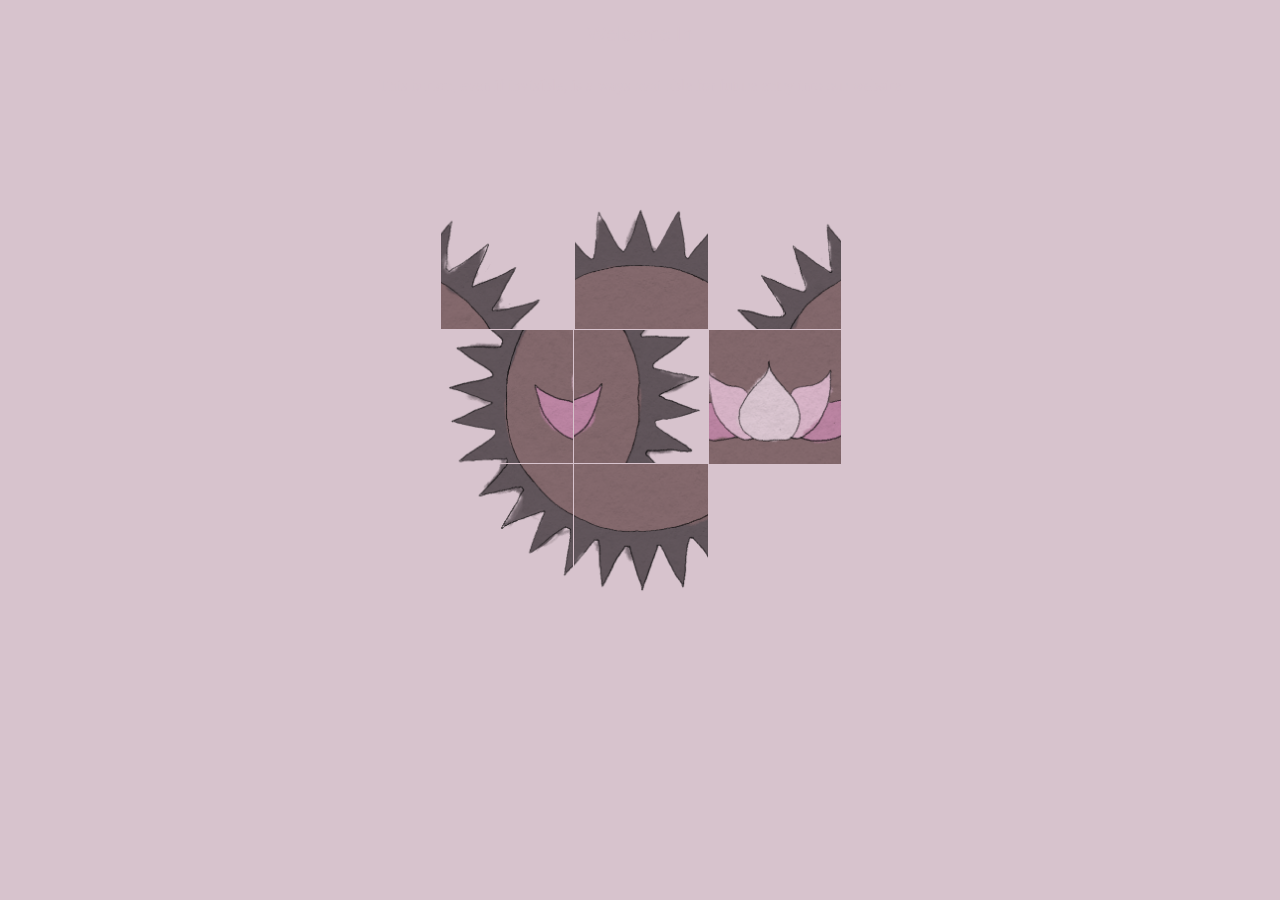
<file: index.html>
<!DOCTYPE html>
<html lang="en">
    <head>
        <meta charset="UTF-8">
        <title>Pass our test boy</title>
        <script src="Slider/app.js" type="module"></script>
        <link rel="stylesheet" href="Slider/slider.css">
        <link rel="icon" href="Slider/non_corporate_logo.png">
    </head>
    <script data-goatcounter="https://re-energex.goatcounter.com/count"
        async src="//gc.zgo.at/count.js"></script>
    <body class="body">
        <div class="secret">
            <a href="home.html">
                <button class="secret-button" id="secret">Welcome In</button>
            </a>
            <p>This button, even if invisible, is always available for future entry into our website</p>            
        </div>

        <div id="puzzle-wrapper">
            <div>
                <!-- <h1>3x3</h1> -->
            </div>
        </div>

    </body>
</html>
</file>
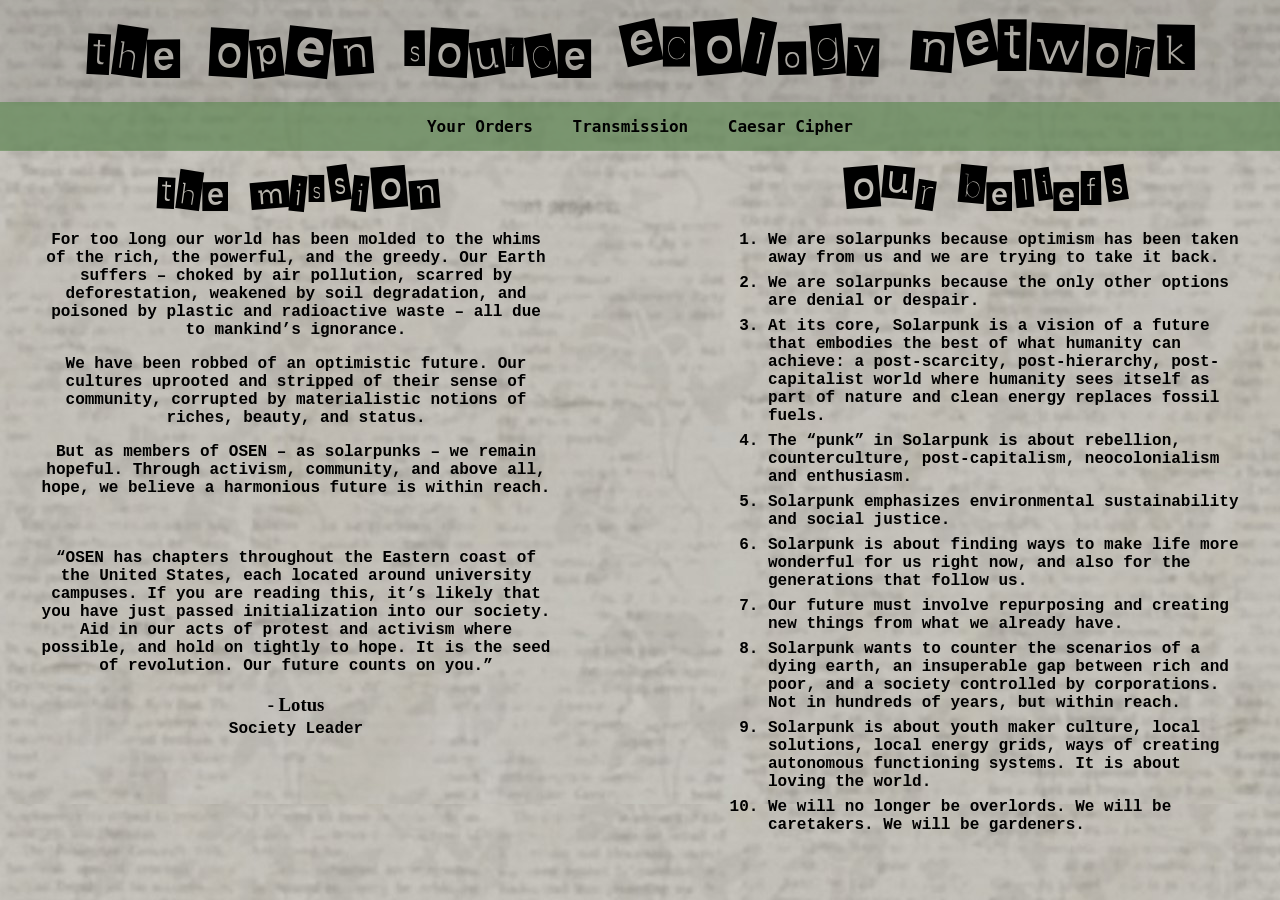
<file: home.html>
<!DOCTYPE html>
<html lang="en">
    <head>
        <meta charset="UTF-8">
        <meta name="viewport" content="width=device-width, initial-scale=1.0">
        <title>Welcome</title>
        <link rel="stylesheet" href="styles.css">
        <link rel="icon" href="Slider/non_corporate_logo.png">
    </head>
    <script data-goatcounter="https://re-energex.goatcounter.com/count"
        async src="//gc.zgo.at/count.js"></script>
    <body>
        <div id="header">
            <h1 class="title">the open source ecology network</h1>
            <div id="navbar">
                <a href="Orders/orders.html">
                    <button class="navbutton">Your Orders</button>
                </a>
                <a href="Transmission/transmission.html">
                    <button class="navbutton">Transmission</button>
                </a>
                <a href="Caesar/caesar.html" class="end">
                    <button class="navbutton">Caesar Cipher</button>
                </a>
            </div>
        </div>
        <div id="spacer"></div>
        <div class="info">
            <div id="mission">
                <h2>the mission</h2>
                <div>
                    <p class="inner-text">
                        For too long our world has been molded to the whims of the rich, the powerful, and the greedy. Our Earth suffers – choked by air pollution, scarred by deforestation, weakened by soil degradation, and poisoned by plastic and radioactive waste – all due to mankind’s ignorance.
                    </p>
                    <p class="inner-text">
                        We have been robbed of an optimistic future. Our cultures uprooted and stripped of their sense of community, corrupted by materialistic notions of riches, beauty, and status.
                    </p>
                    <p class="inner-text">
                        But as members of OSEN – as solarpunks – we remain hopeful. Through activism, community, and above all, hope, we believe a harmonious future is within reach.
                    </p>
                </div>
            </div>
            <div id="beliefs">
                <h2>our beliefs</h2>
                <ol class="inner-text">
                    <li>We are solarpunks because optimism has been taken away from us and we are trying to take it back.</li>
                    <li>We are solarpunks because the only other options are denial or despair.</li>
                    <li>At its core, Solarpunk is a vision of a future that embodies the best of what humanity can achieve: a post-scarcity, post-hierarchy, post-capitalist world where humanity sees itself as part of nature and clean energy replaces fossil fuels.</li>
                    <li>The “punk” in Solarpunk is about rebellion, counterculture, post-capitalism, neocolonialism and enthusiasm.</li>
                    <li>Solarpunk emphasizes environmental sustainability and social justice.</li>
                    <li>Solarpunk is about finding ways to make life more wonderful for us right now, and also for the generations that follow us.</li>
                    <li>Our future must involve repurposing and creating new things from what we already have.</li>
                    <li>Solarpunk wants to counter the scenarios of a dying earth, an insuperable gap between rich and poor, and a society controlled by corporations. Not in hundreds of years, but within reach.</li>
                    <li>Solarpunk is about youth maker culture, local solutions, local energy grids, ways of creating autonomous functioning systems. It is about loving the world.</li>
                    <li>We will no longer be overlords. We will be caretakers. We will be gardeners.</li>
                </ol>
            </div>
            <div id="lotus-thoughts">
                <p class="inner-text">
                    “OSEN has chapters throughout the Eastern coast of the United States, each located around university campuses. If you are reading this, it’s likely that you have just passed initialization into our society. Aid in our acts of protest and activism where possible, and hold on tightly to hope. It is the seed of revolution.
Our future counts on you.”
                </p>
                <h3 class="signature">- Lotus</h3>
                <p class="inner-text" id="sig-under">Society Leader</p>
            </div>
        </div>

    </body>
</html>
</file>
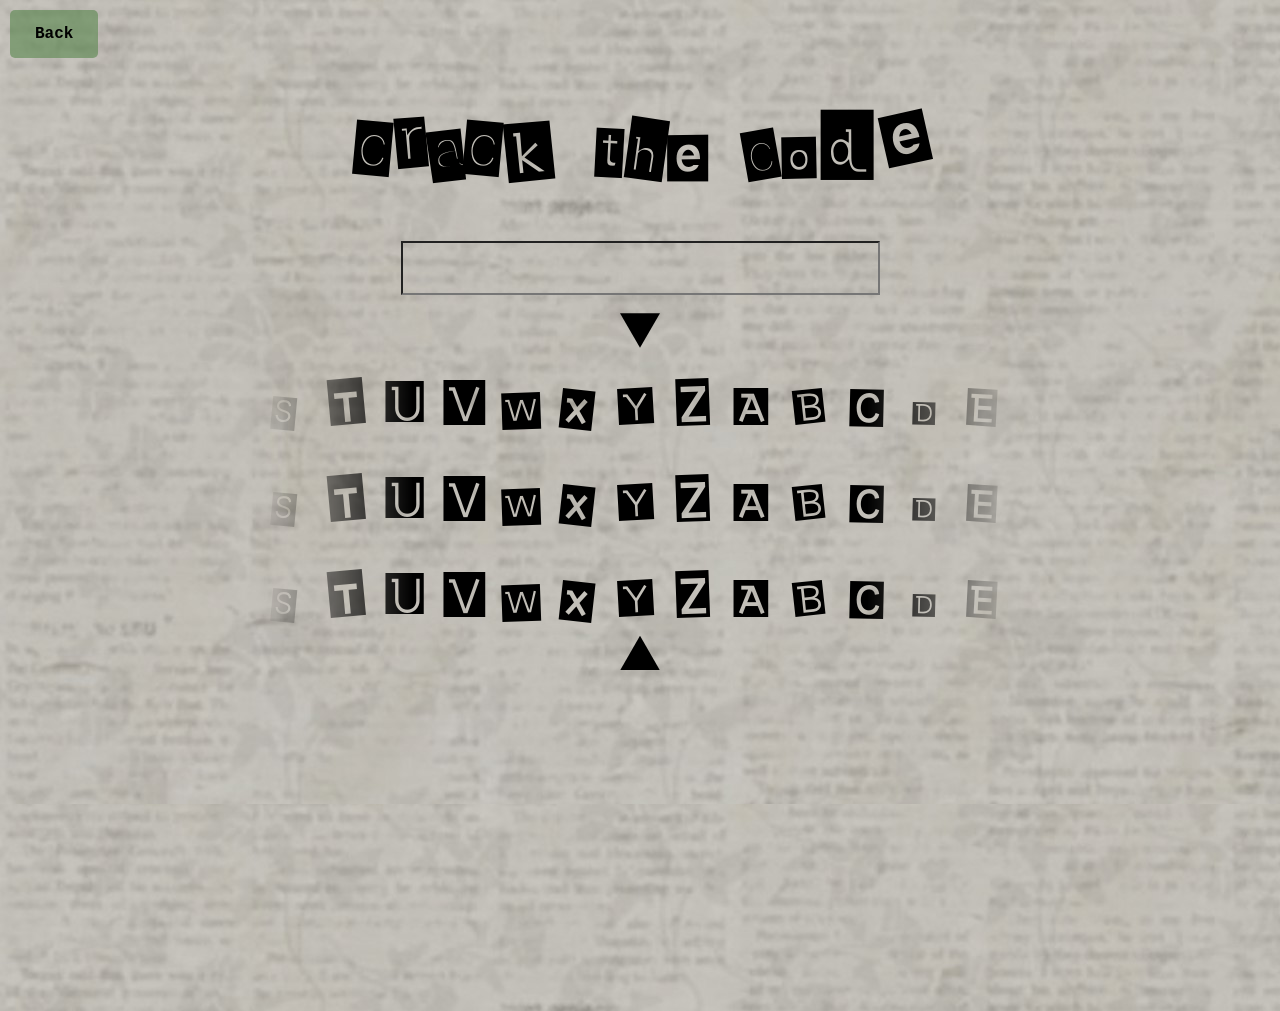
<file: Caesar/caesar.html>
<!DOCTYPE html>
<html lang="en">
    <head>
        <meta charset="UTF-8">
        <title>Caesar Cipher</title>
        <script src="Caesar.js"></script>
        <link rel="stylesheet" href="caesar.css">
        <link rel="icon" href="../Slider/non_corporate_logo.png">
    </head>
    <script data-goatcounter="https://re-energex.goatcounter.com/count"
    async src="//gc.zgo.at/count.js"></script>
    <body>

        <a href="../home.html">
            <button class="back-button">Back</button>
        </a>
        <div class="spacer"></div>

        <div class="title" id="header">
            <h1>crack the code</h1>
        </div>

        <div id="puzzle-wrapper">
            <input class="input" type="text" id="encoded" name="encoded"><br><br>
            <div class="triangle-down"></div>
            <div class="scroller">
                <ul class="tag-list scroller-inner">
                    <!-- (Temporary?) spacer -->
                    <li class="letter">S</li><li class="letter">T</li><li class="letter">U</li><li class="letter">V</li>
                    <li class="letter">W</li><li class="letter">X</li><li class="letter">Y</li><li class="letter">Z</li>

                    <!-- Selector -->
                    <li class="letter">A</li>
                    <li class="letter">B</li><li class="letter">C</li><li class="letter">D</li><li class="letter">E</li>
                    <li class="letter">F</li><li class="letter">G</li><li class="letter">H</li><li class="letter">I</li>
                    <li class="letter">J</li><li class="letter">K</li><li class="letter">L</li><li class="letter">M</li>
                    <li class="letter">N</li><li class="letter">O</li><li class="letter">P</li><li class="letter">Q</li>
                    <li class="letter">R</li><li class="letter">S</li><li class="letter">T</li><li class="letter">U</li>
                    <li class="letter">V</li><li class="letter">W</li><li class="letter">X</li><li class="letter">Y</li>
                    <li class="letter">Z</li>

                    <!-- (Temporary?) spacer -->
                    <li class="letter">A</li><li class="letter">B</li><li class="letter">C</li><li class="letter">D</li>
                    <li class="letter">E</li><li class="letter">F</li><li class="letter">G</li><li class="letter">H</li>
                    <li class="letter">I</li>
                </ul>
            </div>
            <div class="scroller">
                <ul class="tag-list scroller-inner">
                    <!-- (Temporary?) spacer -->
                    <li class="letter">S</li><li class="letter">T</li><li class="letter">U</li><li class="letter">V</li>
                    <li class="letter">W</li><li class="letter">X</li><li class="letter">Y</li><li class="letter">Z</li>

                    <!-- Selector -->
                    <li class="letter">A</li>
                    <li class="letter">B</li><li class="letter">C</li><li class="letter">D</li><li class="letter">E</li>
                    <li class="letter">F</li><li class="letter">G</li><li class="letter">H</li><li class="letter">I</li>
                    <li class="letter">J</li><li class="letter">K</li><li class="letter">L</li><li class="letter">M</li>
                    <li class="letter">N</li><li class="letter">O</li><li class="letter">P</li><li class="letter">Q</li>
                    <li class="letter">R</li><li class="letter">S</li><li class="letter">T</li><li class="letter">U</li>
                    <li class="letter">V</li><li class="letter">W</li><li class="letter">X</li><li class="letter">Y</li>
                    <li class="letter">Z</li>

                    <!-- (Temporary?) spacer -->
                    <li class="letter">A</li><li class="letter">B</li><li class="letter">C</li><li class="letter">D</li>
                    <li class="letter">E</li><li class="letter">F</li><li class="letter">G</li><li class="letter">H</li>
                    <li class="letter">I</li>
                </ul>
            </div>
            <div class="scroller">
                <ul class="tag-list scroller-inner">
                    <!-- (Temporary?) spacer -->
                    <li class="letter">S</li><li class="letter">T</li><li class="letter">U</li><li class="letter">V</li>
                    <li class="letter">W</li><li class="letter">X</li><li class="letter">Y</li><li class="letter">Z</li>

                    <!-- Selector -->
                    <li class="letter">A</li>
                    <li class="letter">B</li><li class="letter">C</li><li class="letter">D</li><li class="letter">E</li>
                    <li class="letter">F</li><li class="letter">G</li><li class="letter">H</li><li class="letter">I</li>
                    <li class="letter">J</li><li class="letter">K</li><li class="letter">L</li><li class="letter">M</li>
                    <li class="letter">N</li><li class="letter">O</li><li class="letter">P</li><li class="letter">Q</li>
                    <li class="letter">R</li><li class="letter">S</li><li class="letter">T</li><li class="letter">U</li>
                    <li class="letter">V</li><li class="letter">W</li><li class="letter">X</li><li class="letter">Y</li>
                    <li class="letter">Z</li>

                    <!-- (Temporary?) spacer -->
                    <li class="letter">A</li><li class="letter">B</li><li class="letter">C</li><li class="letter">D</li>
                    <li class="letter">E</li><li class="letter">F</li><li class="letter">G</li><li class="letter">H</li>
                    <li class="letter">I</li>
                </ul>
            </div>
            <div class="triangle-up"></div>
            <div class="popup">
                <div class="post popuptext" id="popup">
                    <div class="status">
                        <h2 class="left">4/30/2025</h2>
                        <h2 class="right">REPORT</h2>
                    </div>
                    <p class="inner-text">Wow, I didn't expect you to find it so fast! Once again do not go to the lab
                        right now, our experts will scope it out before you are given clearance to go into the lab. We
                        should have all the preliminary work done around 6:30 tomorrow, so by then you should be able to go
                        to the lab. Until then, await further notice. </p>
                </div>
            </div>


            <!--
            <div class="parent">
                <div class="child">
                    <b>Click, hold and move pointer</b>. Lorem Ipsum is simply dummy text of the printing and typesetting industry. Lorem Ipsum has been the industry's standard dummy text ever since the 1500s, when an unknown printer took a galley of type and scrambled it to make a type specimen book. It has
                    survived not only five centuries, but also the leap into electronic typesetting, remaining essentially unchanged. It was popularised in the 1960s with the release of Letraset sheets containing Lorem Ipsum passages, and more recently with desktop publishing
                    software like Aldus PageMaker including versions of Lorem Ipsum
                </div>
            </div>
            -->
        </div>

    </body>
    </html>
</file>
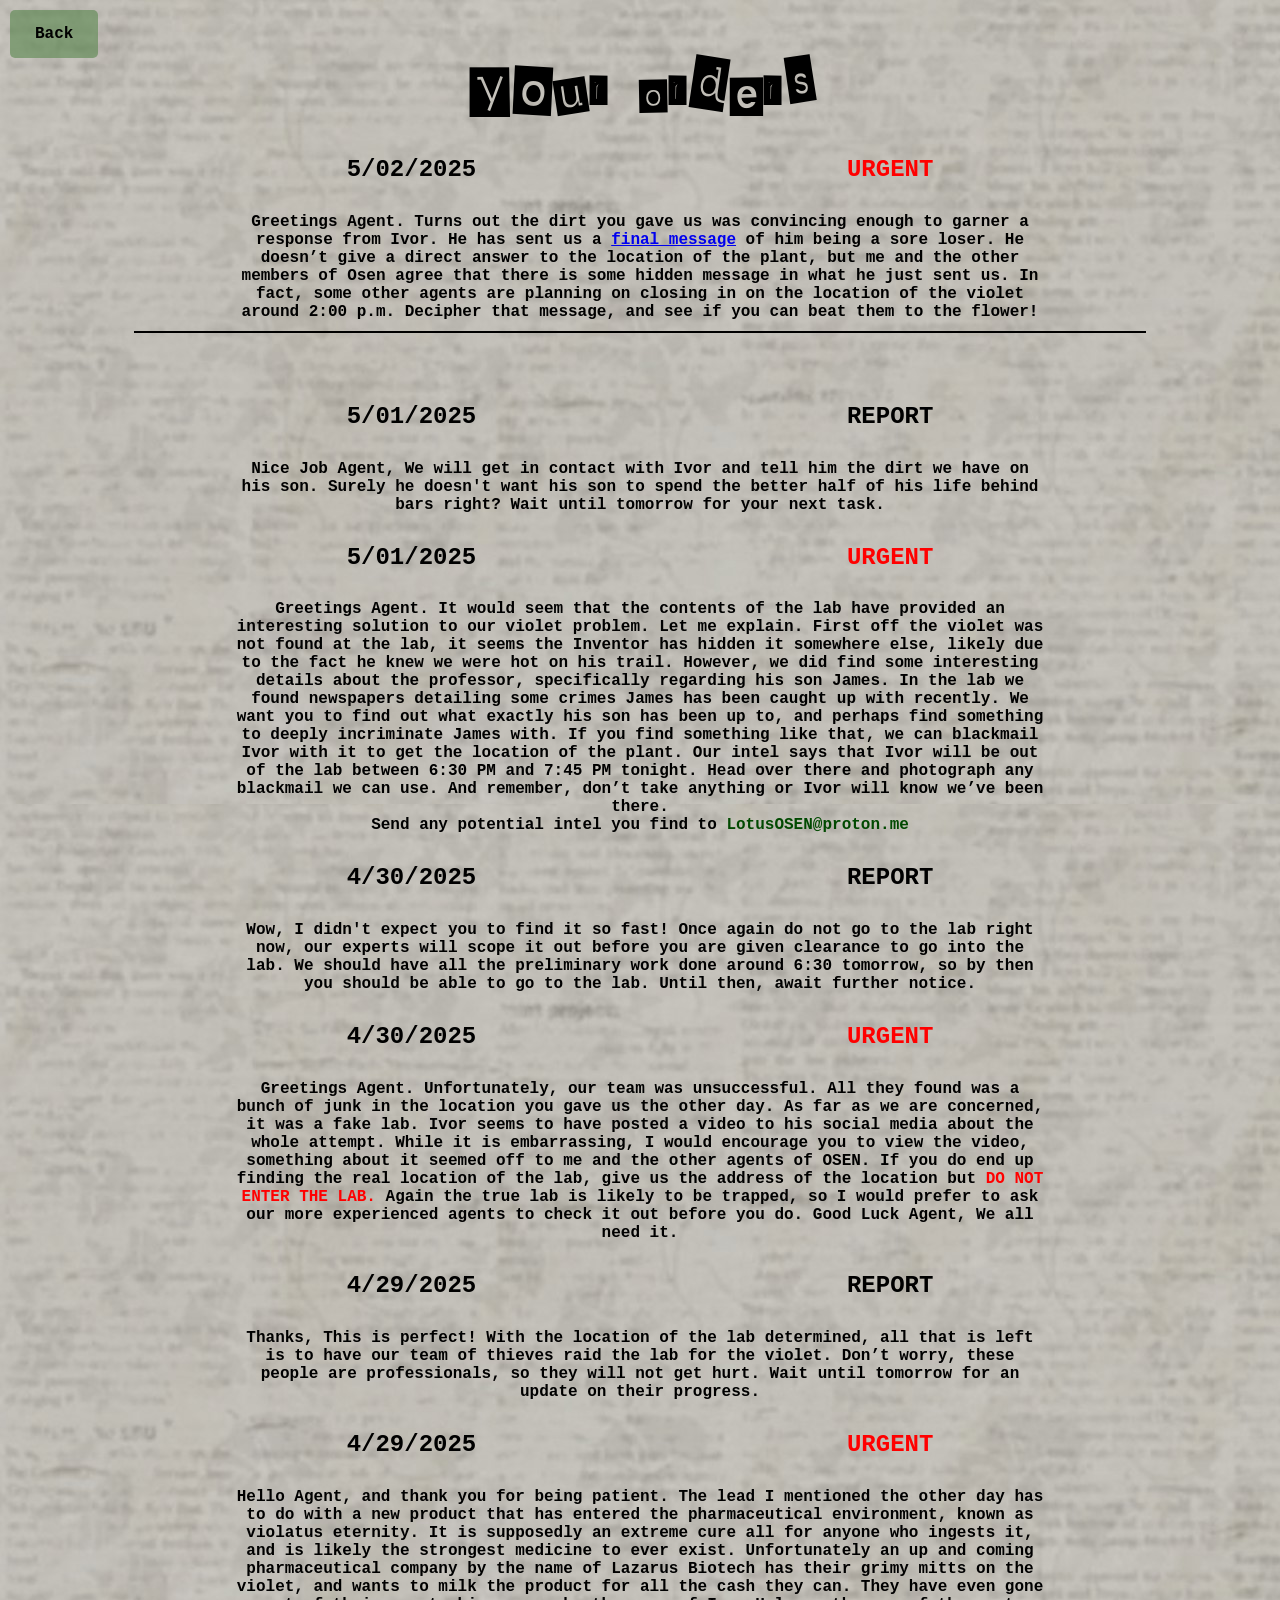
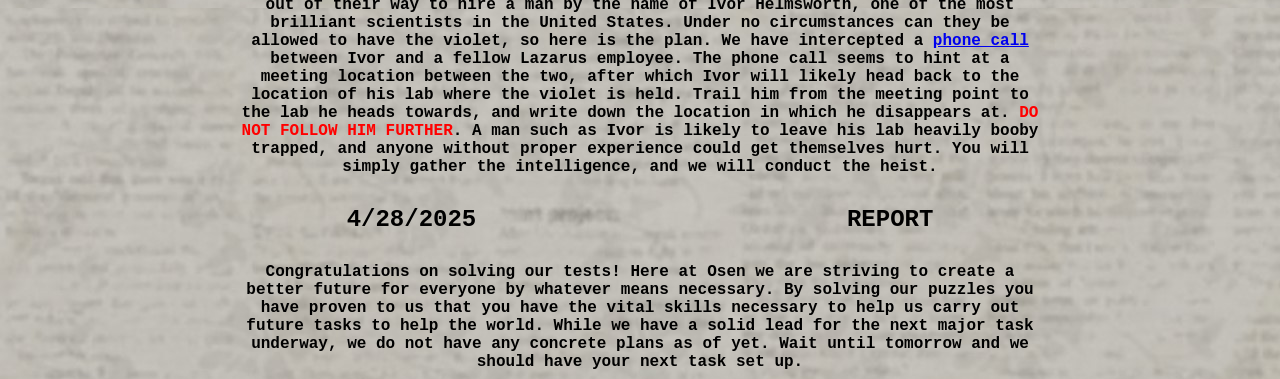
<file: Orders/orders.html>
<!DOCTYPE html>
<html lang="en">
    <head>
        <meta charset="UTF-8">
        <meta name="viewport" content="width=device-width, initial-scale=1.0">
        <title>Orders</title>
        <link rel="stylesheet" href="orders.css">
        <link rel="icon" href="../Slider/non_corporate_logo.png">
    </head>
    <script data-goatcounter="https://re-energex.goatcounter.com/count"
    async src="//gc.zgo.at/count.js"></script>
    <body>
        <a href="../home.html">
            <button class="back-button">Back</button>
        </a>
        <div class="spacer"></div>
        <h1 class="title">your orders</h1>
        <div class="container">            
            <div class="post current">
                <div class="status">
                    <h2 class="left">5/02/2025</h2>
                    <h2 class="right urgent">URGENT</h2>
                </div>
                <p class="inner-text">Greetings Agent. Turns out the dirt you gave us was convincing enough to garner
                    a response from Ivor. He has sent us a <a href="http://youtube.com/post/Ugkx2YC8PJMnLCUW-TlbtWtIbK9dfOPuWj6r?si=Z2dAHlIDITe_uOai" class="link">final message</a> of him being a sore loser. He doesn’t give a
                    direct answer to the location of the plant, but me and the other members of Osen agree that there
                    is some hidden message in what he just sent us. In fact, some other agents are planning on closing in
                    on the location of the violet around 2:00 p.m. Decipher that message, and see if you can beat them to the
                    flower!</p>
            </div>            
            
            <div class="post">
                <div class="status">
                    <h2 class="left">5/01/2025</h2>
                    <h2 class="right">REPORT</h2>
                </div>
                <p class="inner-text">Nice Job Agent, We will get in contact with Ivor and tell him the dirt we have on
                    his son. Surely he doesn't want his son to spend the better half of his life behind bars right?
                    Wait until tomorrow for your next task.</p>
            </div>

            <div class="post">
                <div class="status">
                    <h2 class="left">5/01/2025</h2>
                    <h2 class="right urgent">URGENT</h2>
                </div>
                <p class="inner-text">Greetings Agent. It would seem that the contents of the lab have provided an
                    interesting solution to our violet problem. Let me explain. First off the violet was not found at
                    the lab, it seems the Inventor has hidden it somewhere else, likely due to the fact he knew we were
                    hot on his trail. However, we did find some interesting details about the professor, specifically
                    regarding his son James. In the lab we found newspapers detailing some crimes James has been caught
                    up with recently. We want you to find out what exactly his son has been up to, and perhaps find
                    something to deeply incriminate James with. If you find something like that, we can blackmail Ivor
                    with it to get the location of the plant. Our intel says that Ivor will be out of the lab between
                    6:30 PM and 7:45 PM tonight. Head over there and photograph any blackmail we can use. And remember,
                    don’t take anything or Ivor will know we’ve been there.</p>
                <p class="inner-text">
                    Send any potential intel you find to <b style="color:rgb(1, 73, 1);">LotusOSEN@proton.me</b>
                </p>
            </div>

            <div class="post">
                <div class="status">
                    <h2 class="left">4/30/2025</h2>
                    <h2 class="right">REPORT</h2>
                </div>
                <p class="inner-text">Wow, I didn't expect you to find it so fast! Once again do not go to the lab
                    right now, our experts will scope it out before you are given clearance to go into the lab. We
                    should have all the preliminary work done around 6:30 tomorrow, so by then you should be able to go
                    to the lab. Until then, await further notice. </p>
            </div>

            <div class="post">
                <div class="status">
                    <h2 class="left">4/30/2025</h2>
                    <h2 class="right urgent">URGENT</h2>
                </div>
                <p class="inner-text">Greetings Agent. Unfortunately, our team was unsuccessful. All they found was a
                    bunch of junk in the location you gave us the other day. As far as we are concerned, it was a fake
                    lab. Ivor seems to have posted a video to his social media about the whole attempt. While it is
                    embarrassing, I would encourage you to view the video, something about it seemed off to me and the
                    other agents of OSEN. If you do end up finding the real location of the lab, give us the address of
                    the location but <b style="color:red;">DO NOT ENTER THE LAB.</b> Again the true lab is likely to be
                    trapped, so I would prefer to ask our more experienced agents to check it out before you do. Good
                    Luck Agent, We all need it.</p>
            </div>

            <div class="post">
                <div class="status">
                    <h2 class="left">4/29/2025</h2>
                    <h2 class="right">REPORT</h2>
                </div>
                <p class="inner-text">Thanks, This is perfect! With the location of the lab determined, all that is
                    left is to have our team of thieves raid the lab for the violet. Don’t worry, these people are
                    professionals, so they will not get hurt. Wait until tomorrow for an update on their progress.</p>
            </div>    

            <div class="post">
                <div class="status">
                    <h2 class="left">4/29/2025</h2>
                    <h2 class="right urgent">URGENT</h2>
                </div>
                <p class="inner-text">Hello Agent, and thank you for being patient. The lead I mentioned the other day
                    has to do with a new product that has entered the pharmaceutical environment, known as violatus
                    eternity. It is supposedly an extreme cure all for anyone who ingests it, and is likely the
                    strongest medicine to ever exist. Unfortunately an up and coming pharmaceutical company by the
                    name of Lazarus Biotech has their grimy mitts on the violet, and wants to milk the product for all
                    the cash they can. They have even gone out of their way to hire a man by the name of Ivor
                    Helmsworth, one of the most brilliant scientists in the United States. Under no circumstances can
                    they be allowed to have the violet, so here is the plan. We have intercepted a <a href="../Transmission/transmission.html" class="link">phone call</a> between
                    Ivor and a fellow Lazarus employee. The phone call seems to hint at a meeting location between the
                    two, after which Ivor will likely head back to the location of his lab where the violet is held.
                    Trail him from the meeting point to the lab he heads towards, and write down the location in which
                    he disappears at. <b style="color:red;">DO NOT FOLLOW HIM FURTHER</b>. A man such as Ivor is likely
                    to leave his lab heavily booby trapped, and anyone without proper experience could get themselves
                    hurt. You will simply gather the intelligence, and we will conduct the heist.</p>
            </div> 

            <div class="post">
                <div class="status">
                    <h2 class="left">4/28/2025</h2>
                    <h2 class="right">REPORT</h2>
                </div>
                <p class="inner-text">Congratulations on solving our tests! Here at Osen we are striving to create a
                better future for everyone by whatever means necessary. By solving our puzzles you have proven to
                us that you have the vital skills necessary to help us carry out future tasks to help the world.
                While we have a solid lead for the next major task underway, we do not have any concrete plans as
                of yet. Wait until tomorrow and we should have your next task set up.</p>
            </div>

        </div>
    </body>
</html>
</file>
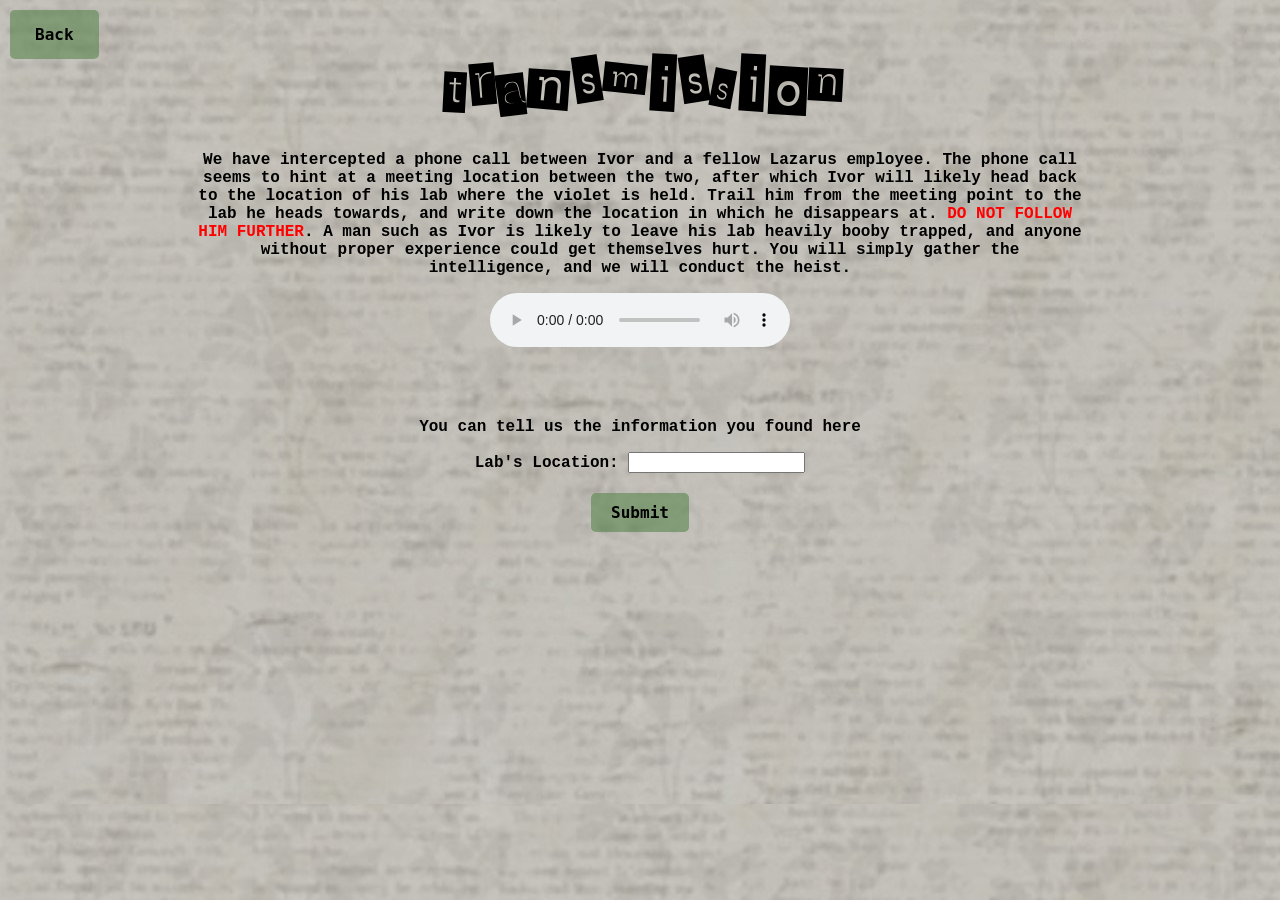
<file: Transmission/transmission.html>
<!DOCTYPE html>
<html lang="en">
    <head>
        <meta charset="UTF-8">
        <title>Transmission</title>
        <script src="transmission.js"></script>
        <link rel="stylesheet" href="transmission.css">
        <link rel="icon" href="../Slider/non_corporate_logo.png">
    </head>
    <script data-goatcounter="https://re-energex.goatcounter.com/count"
    async src="//gc.zgo.at/count.js"></script>
    <body>
        <a href="../home.html">
            <button class="back-button">Back</button>
        </a>
        <div class="spacer"></div>

        <h1 class="title">transmission</h1>
        <div id="message">
            <p>
                We have intercepted a phone call between Ivor and a fellow Lazarus employee. The phone call seems to hint at a meeting location between the
                two, after which Ivor will likely head back to the location of his lab where the violet is held.
                Trail him from the meeting point to the lab he heads towards, and write down the location in which
                he disappears at. <b style="color:red;">DO NOT FOLLOW HIM FURTHER</b>. A man such as Ivor is likely
                to leave his lab heavily booby trapped, and anyone without proper experience could get themselves
                hurt. You will simply gather the intelligence, and we will conduct the heist.</p>
            </p>
            <audio controls src="Ivor Phone Call.m4a" id="phone-call"></audio>
        </div>
        <div id="password">
            <p>You can tell us the information you found here</p>
            </p>
            <label for="location-password">Lab's Location:</label>
            <input type="text"
                id="location-password"
                name="name"
                size="20" />
            <br>
            <button class="submit" onClick="checkPassword()">Submit</button>
        </div>
    </body>
    </html>
</file>
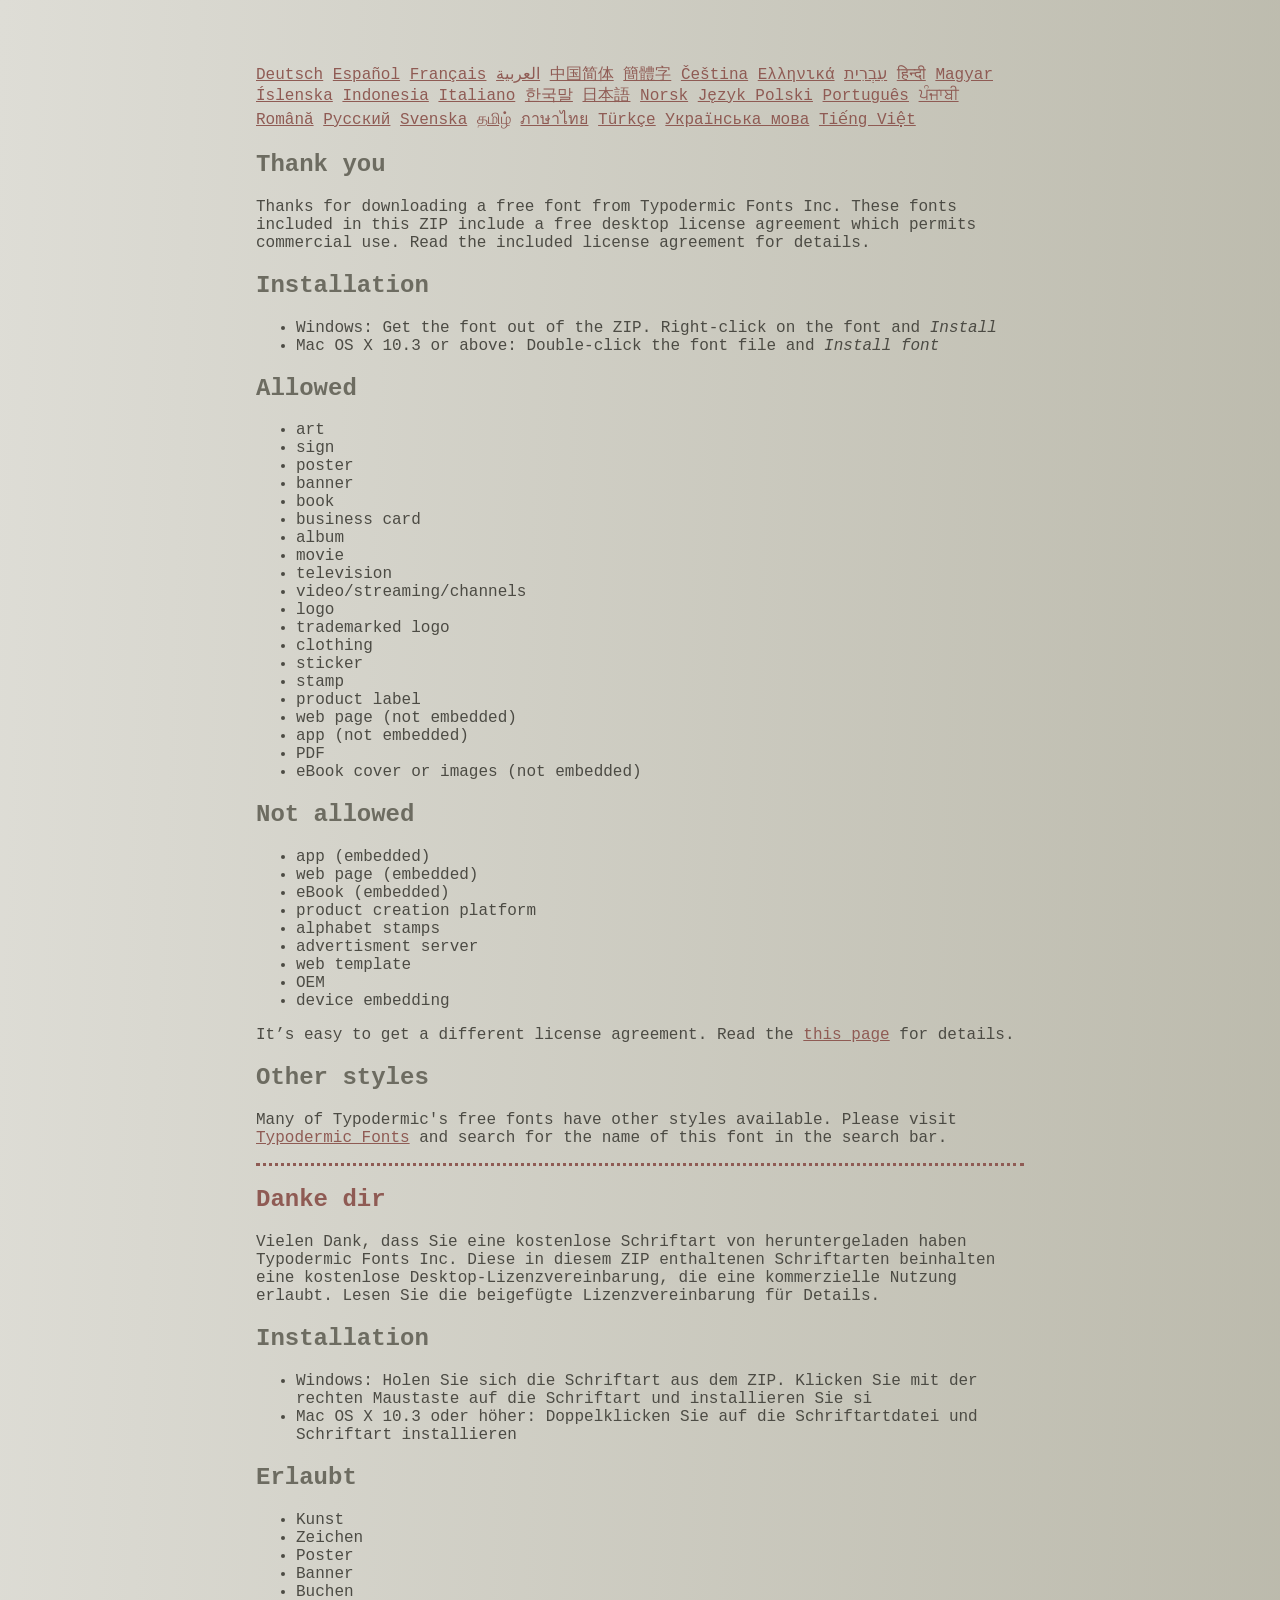
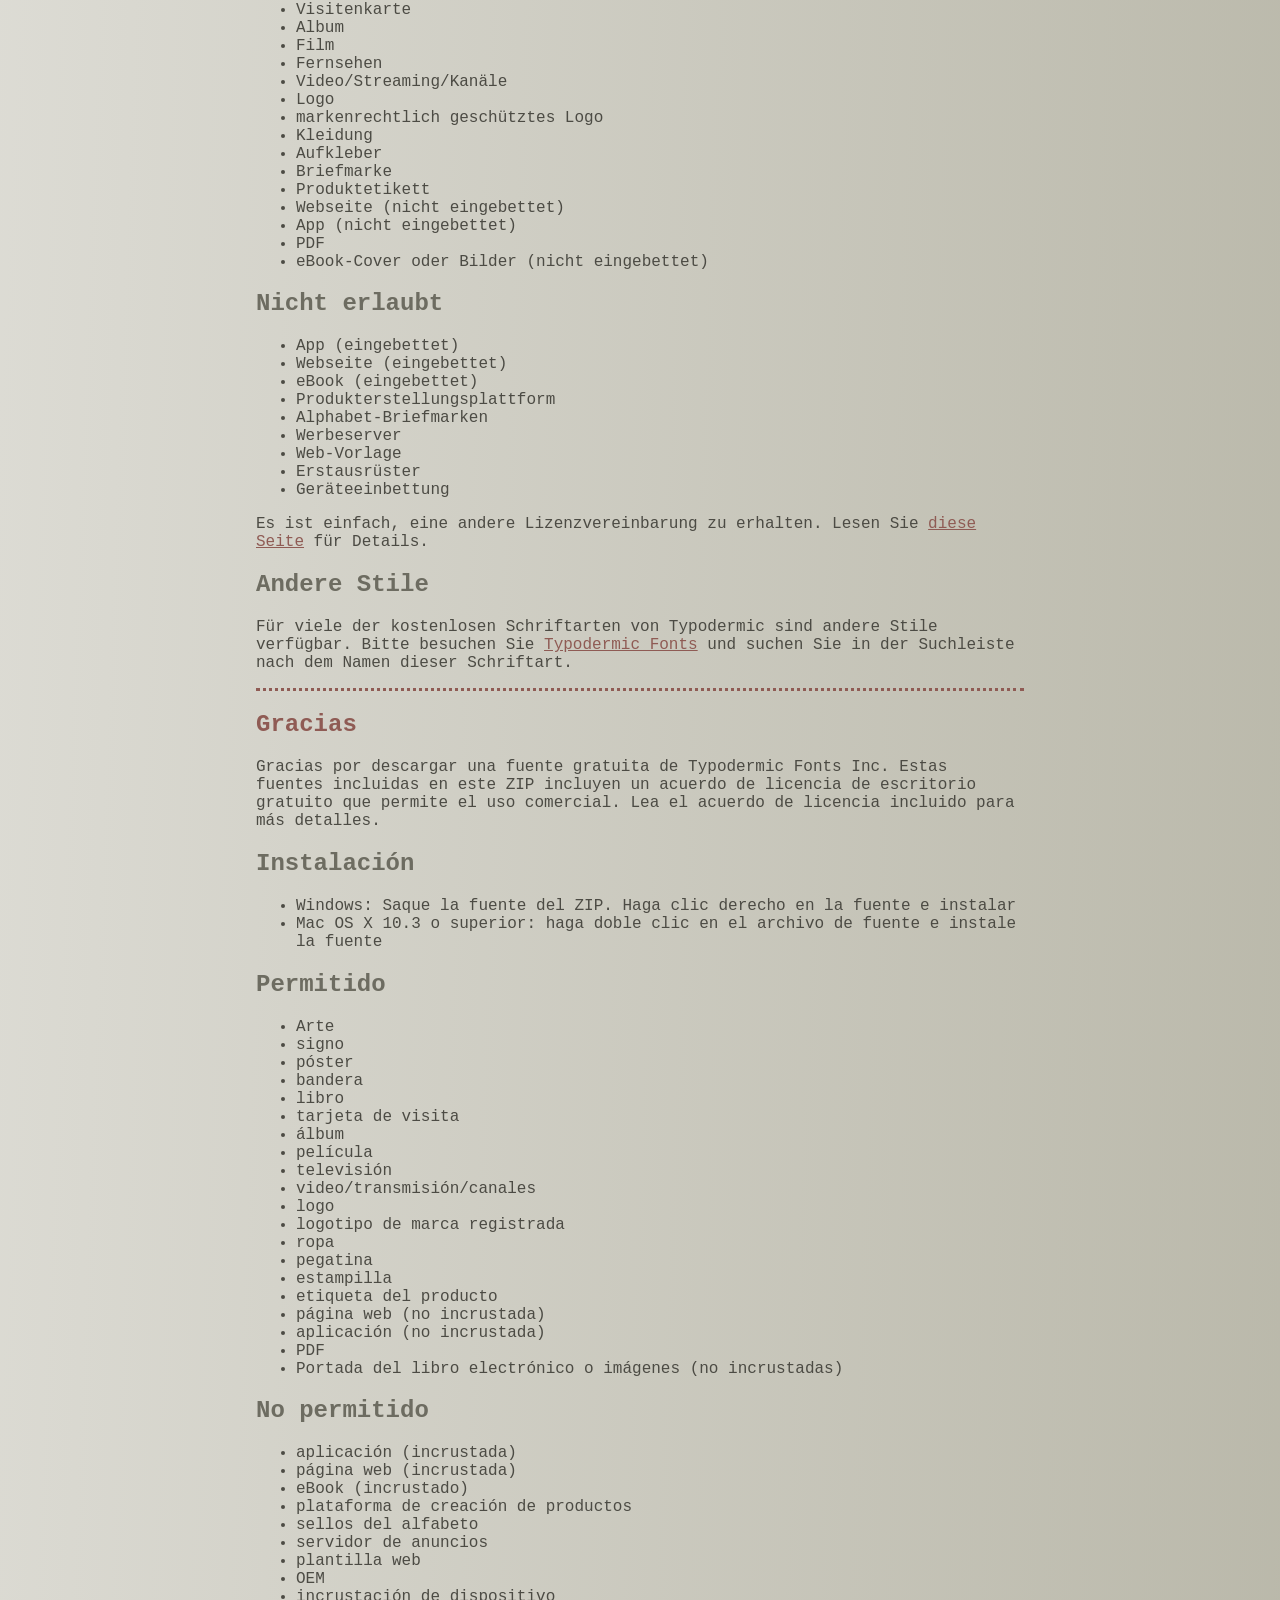
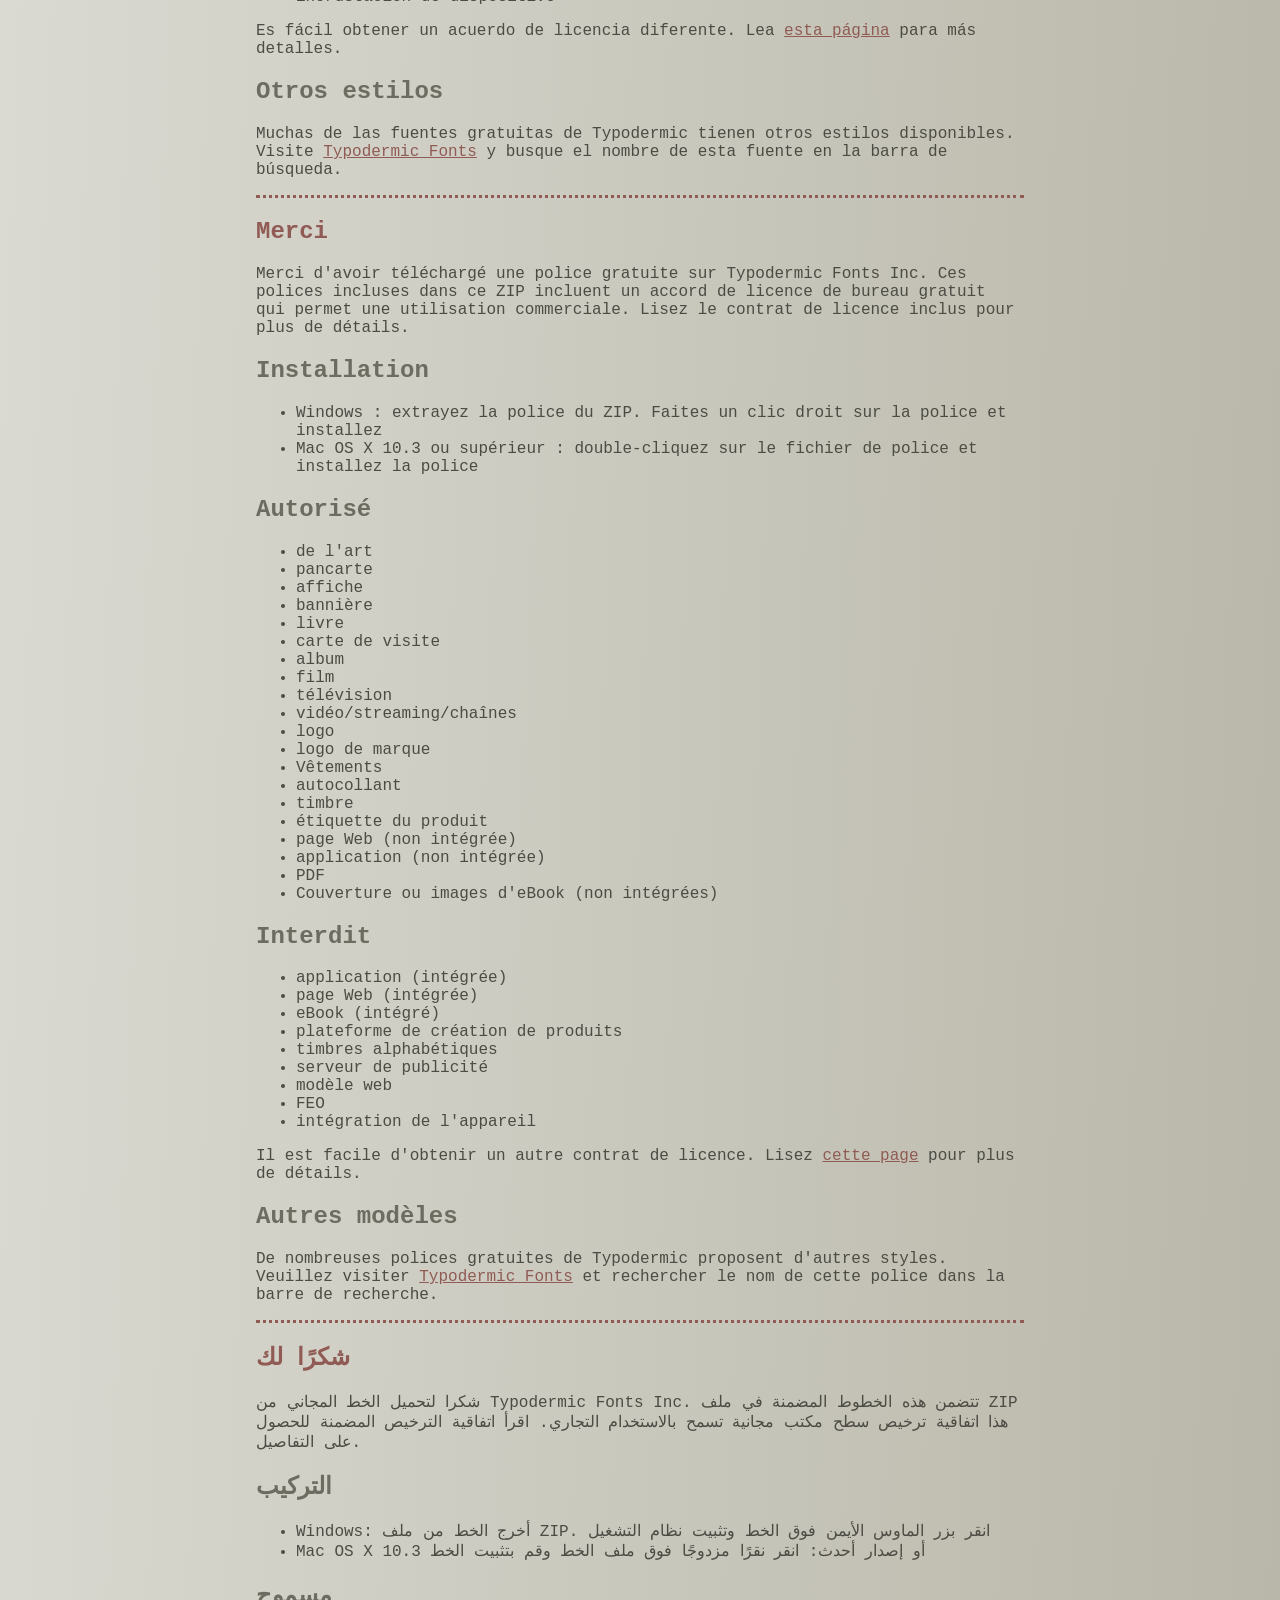
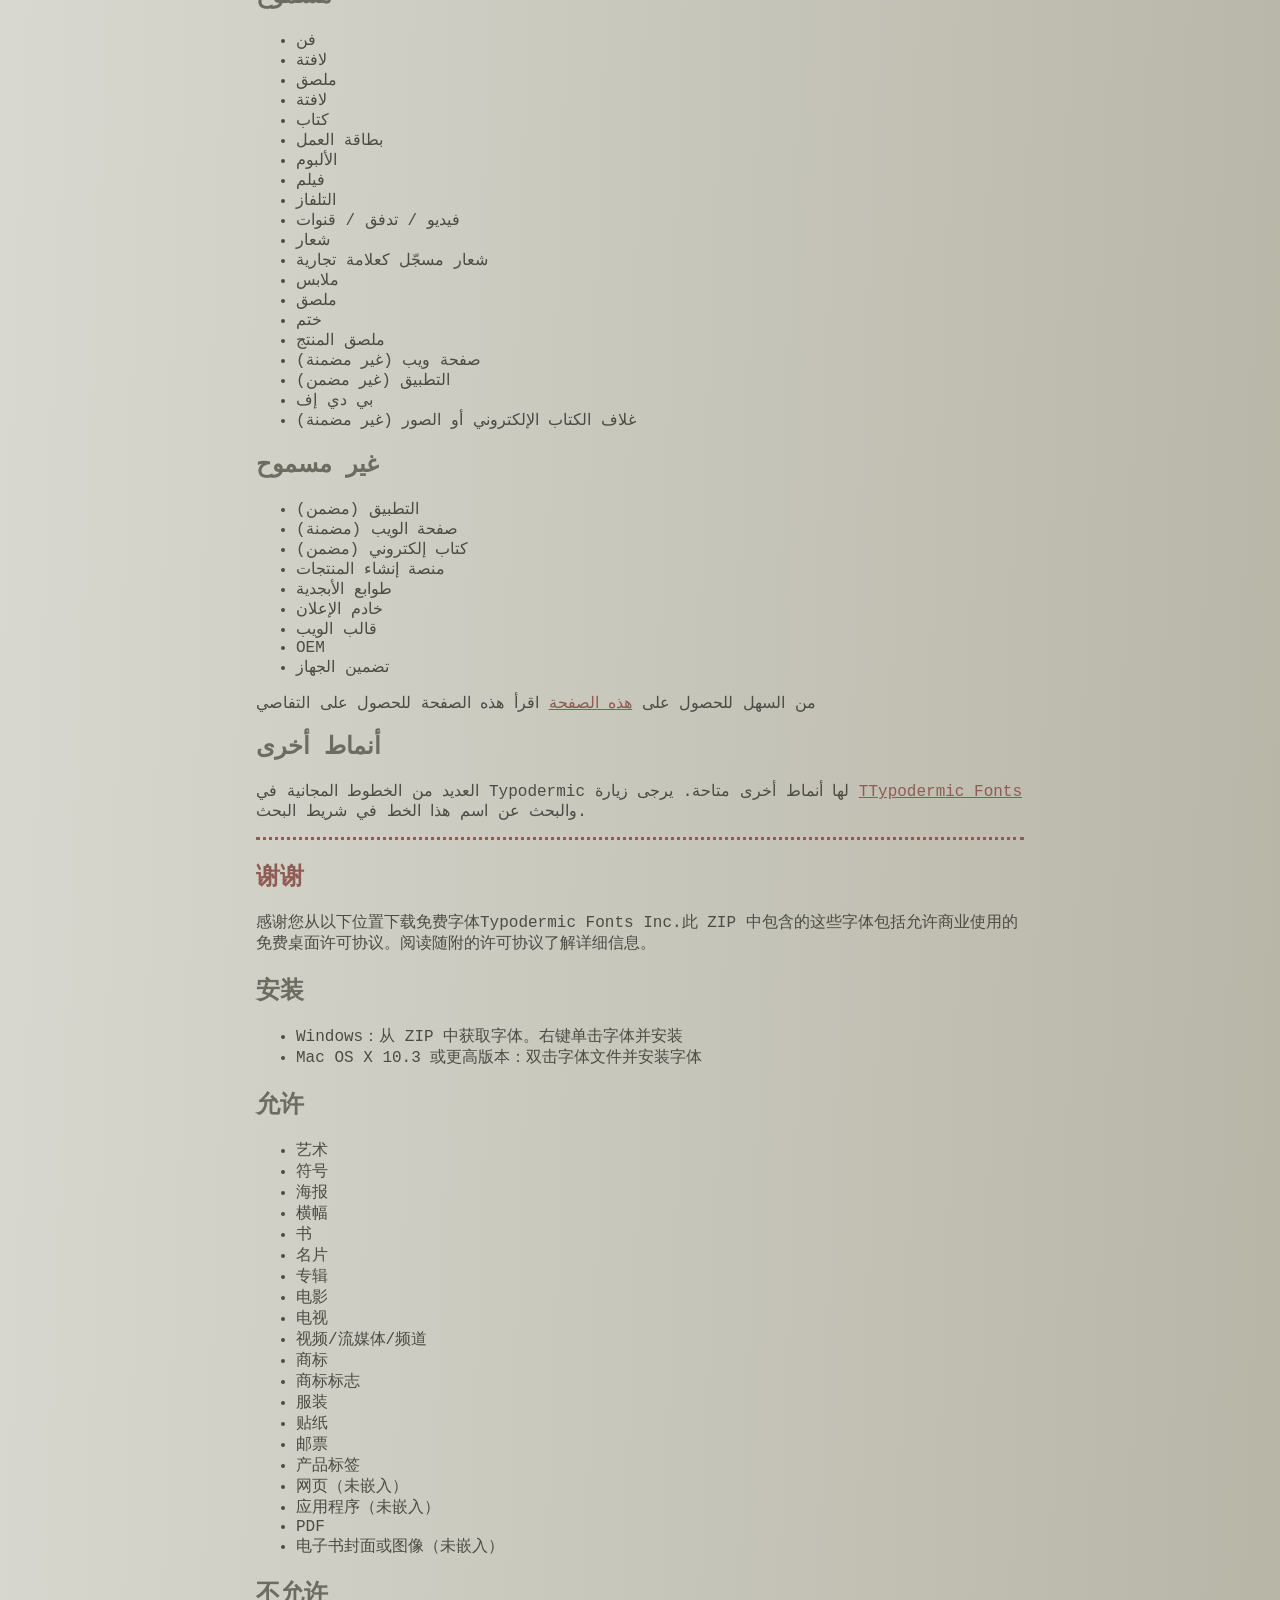
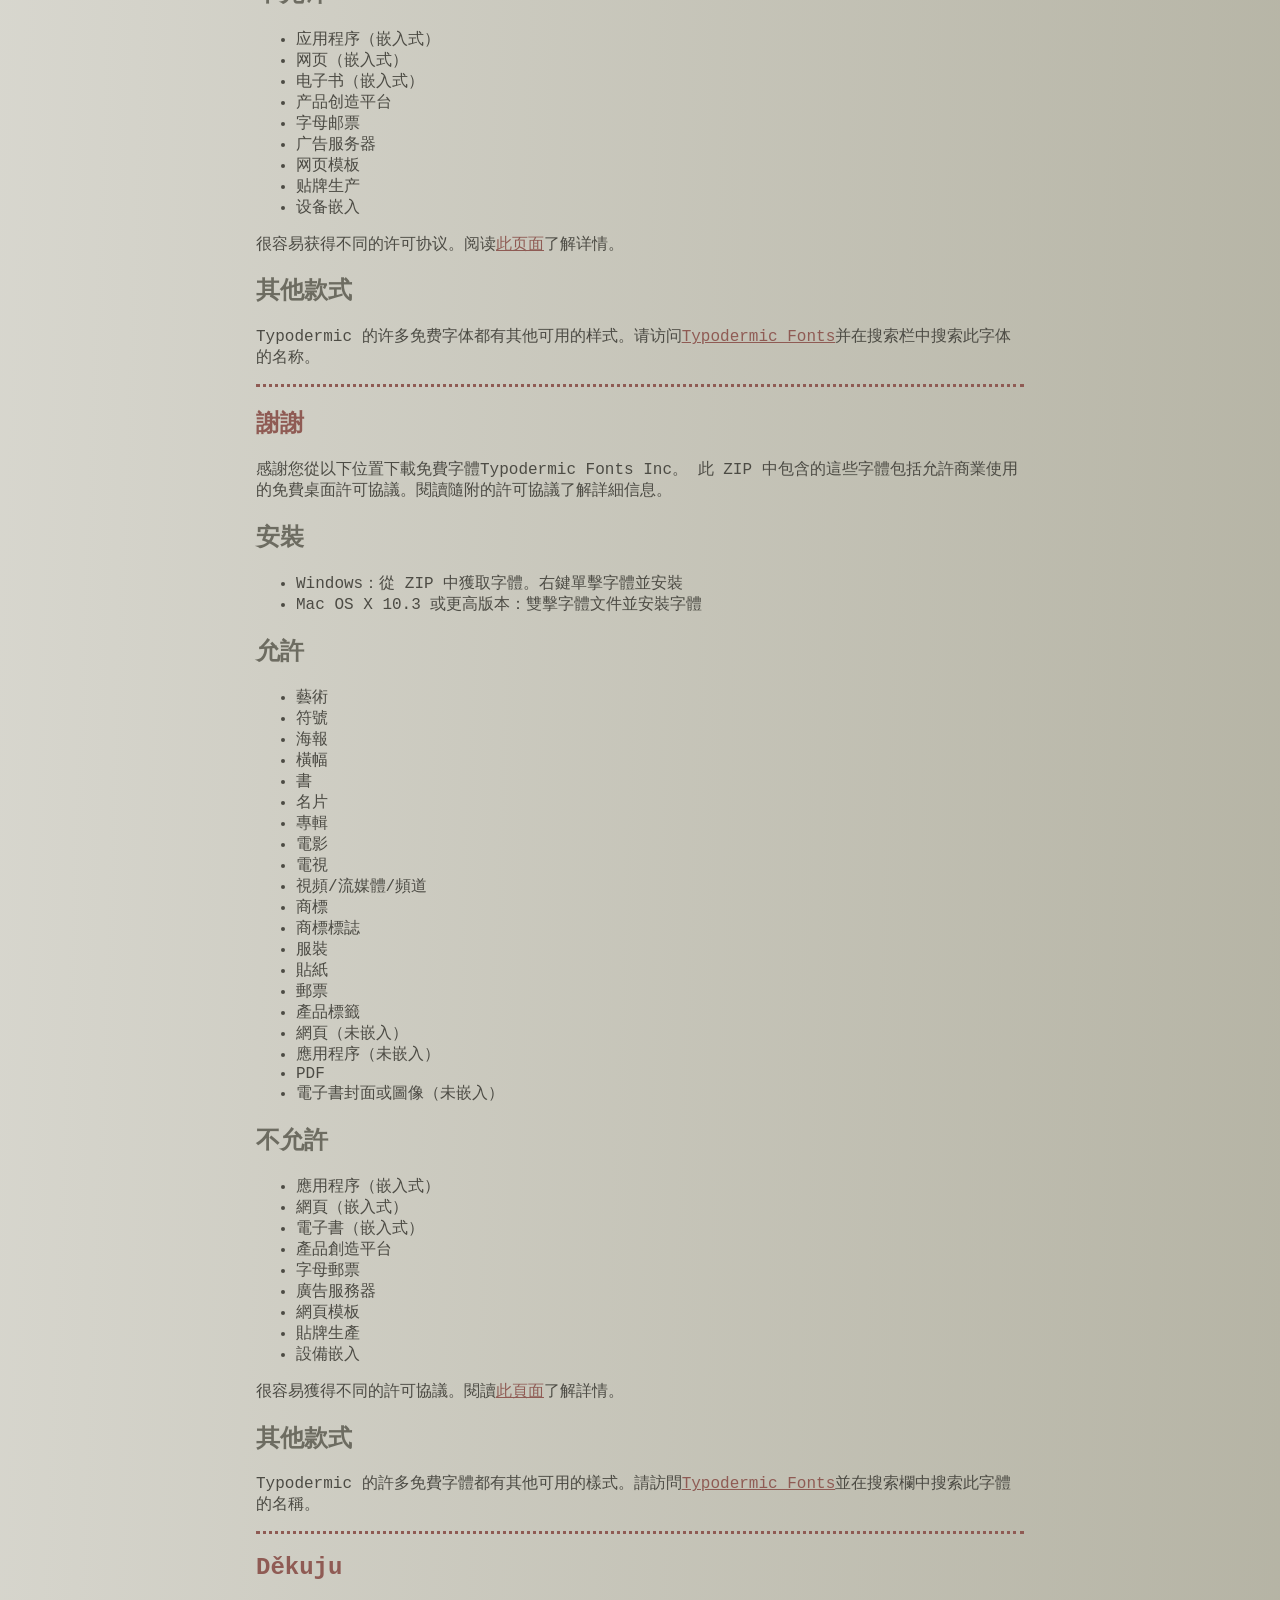
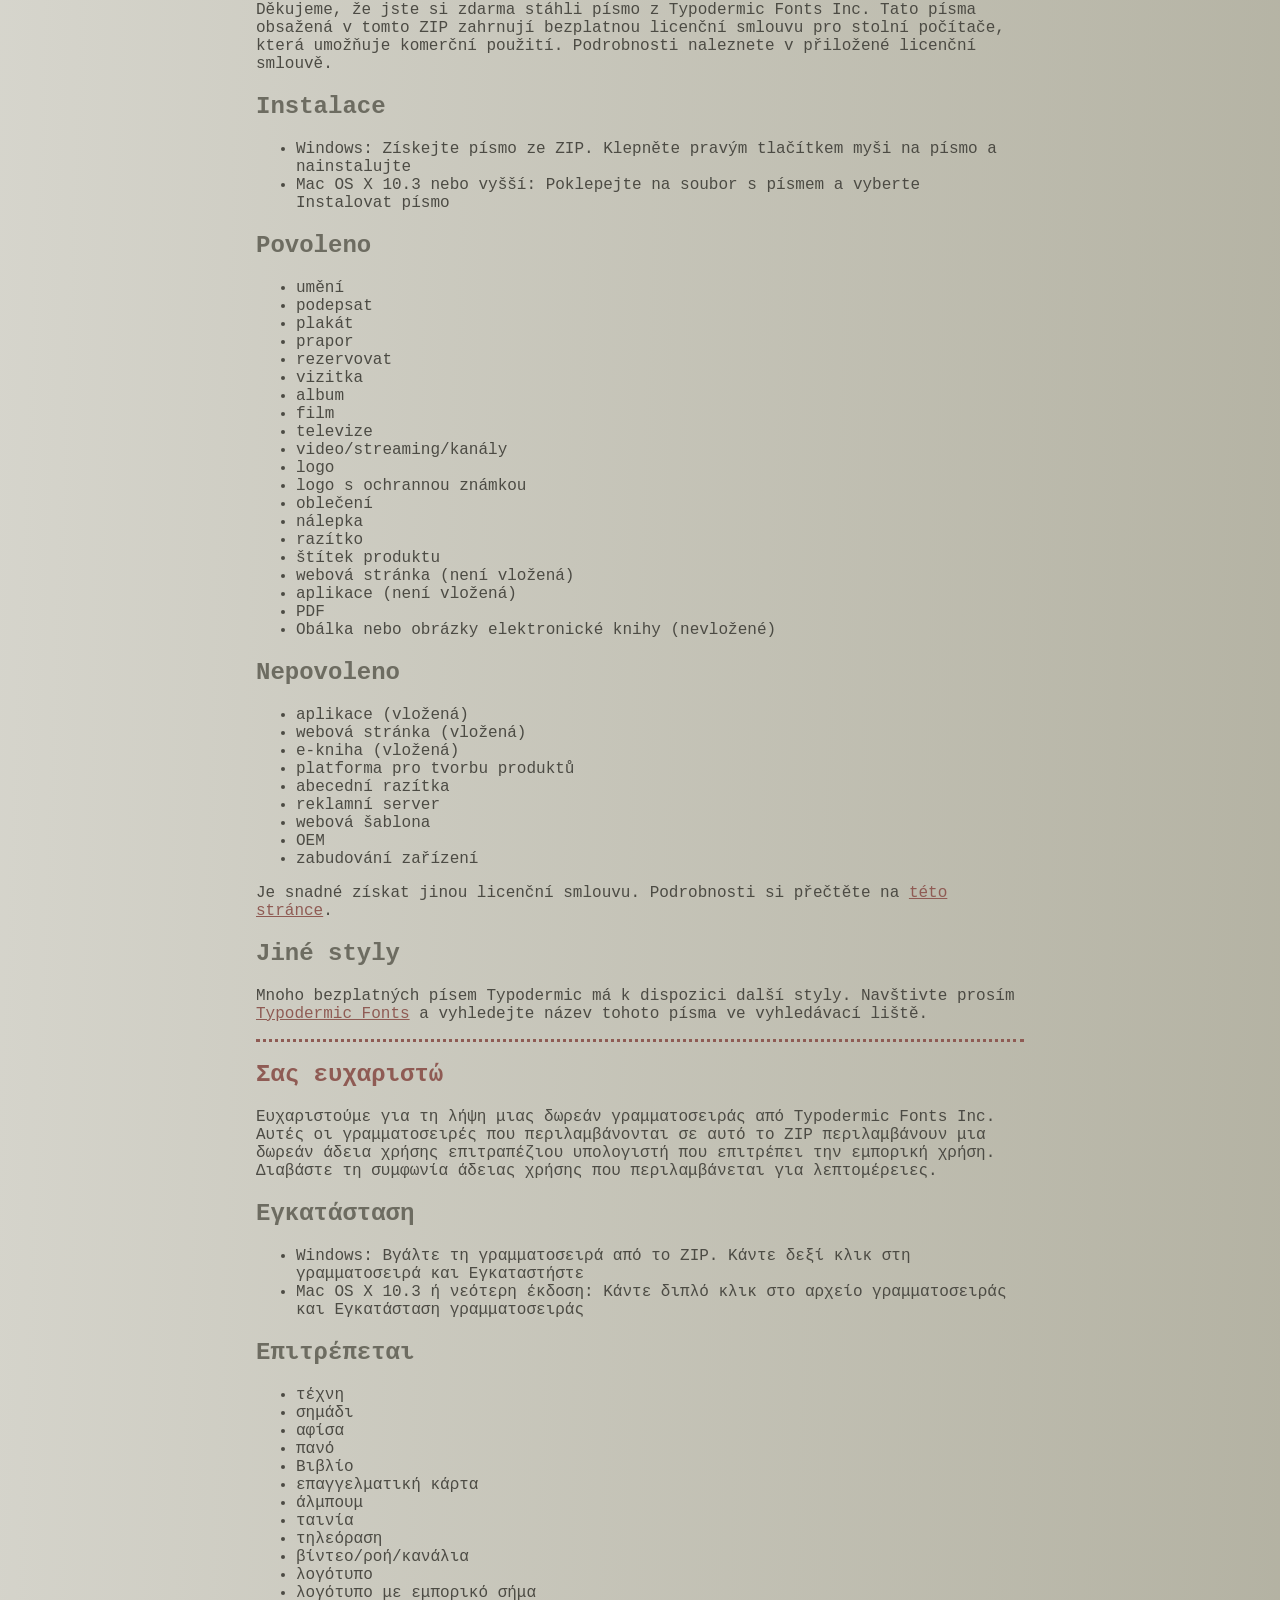
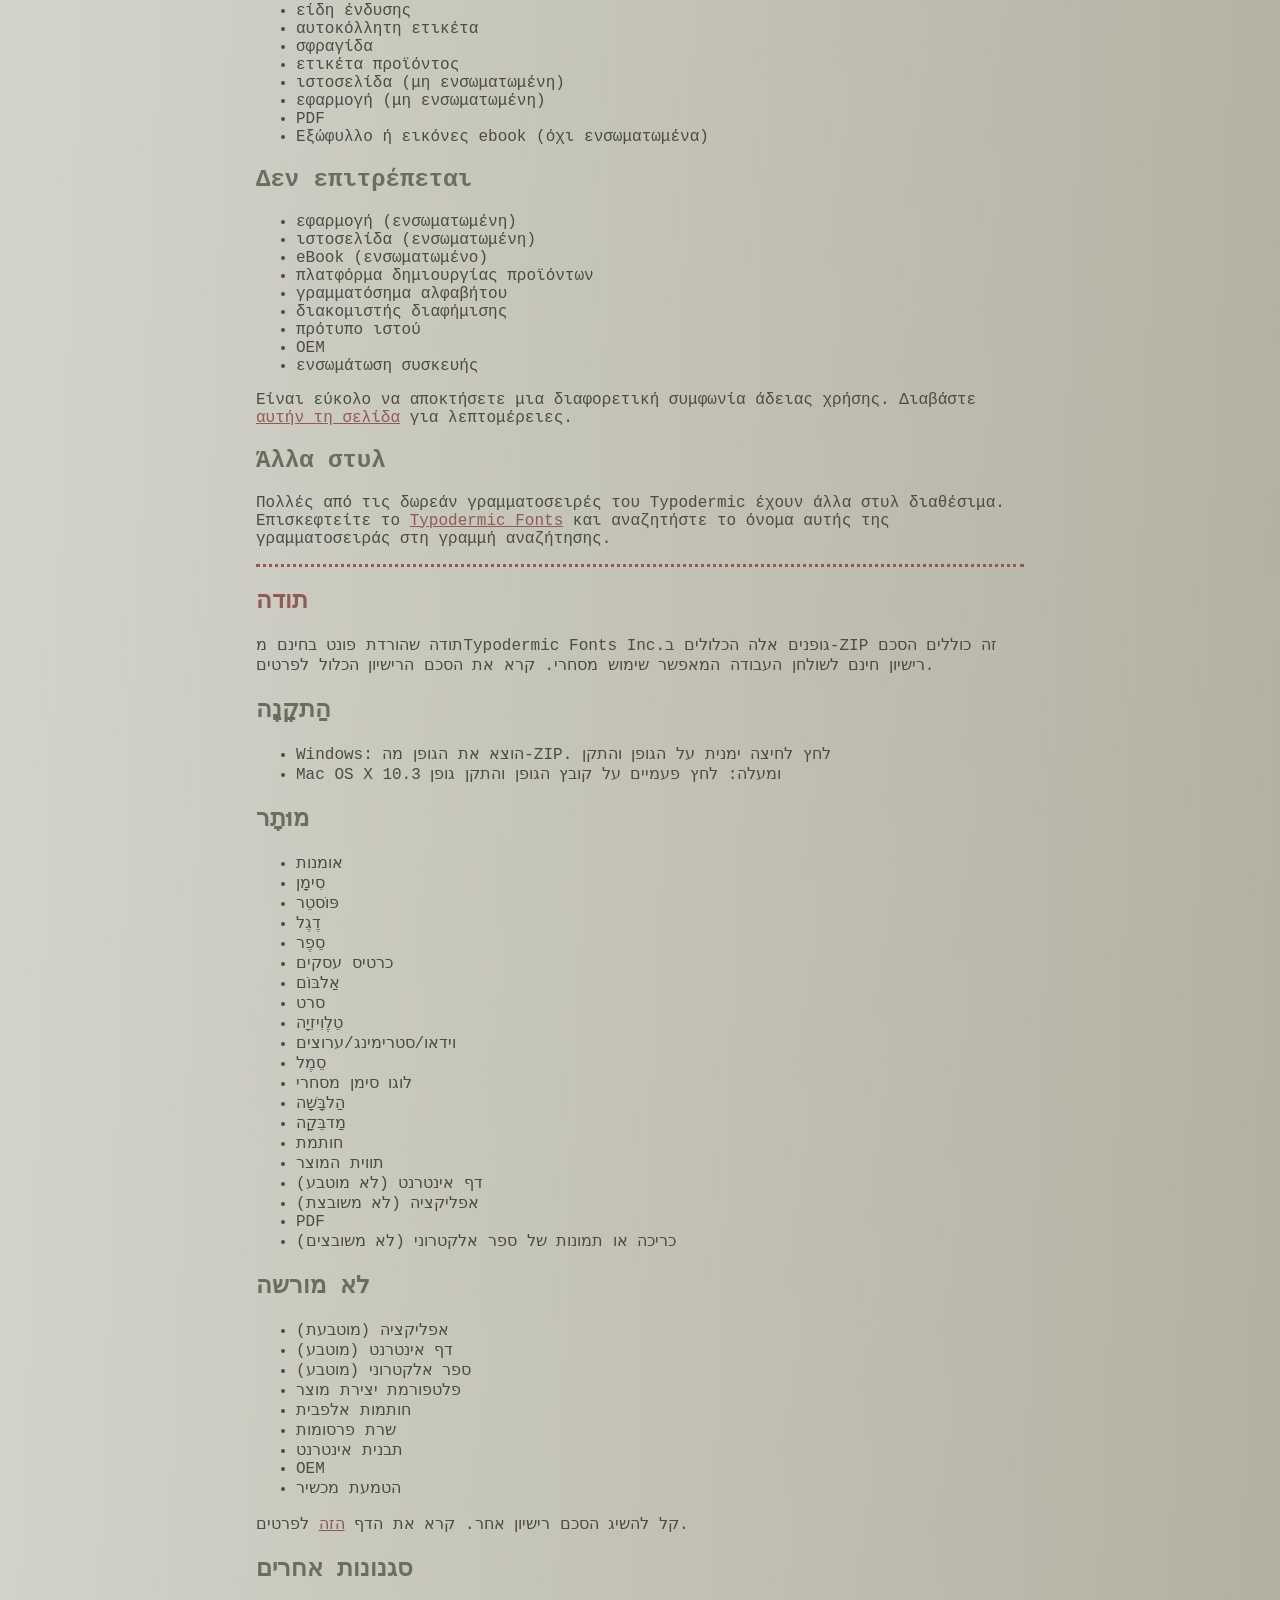
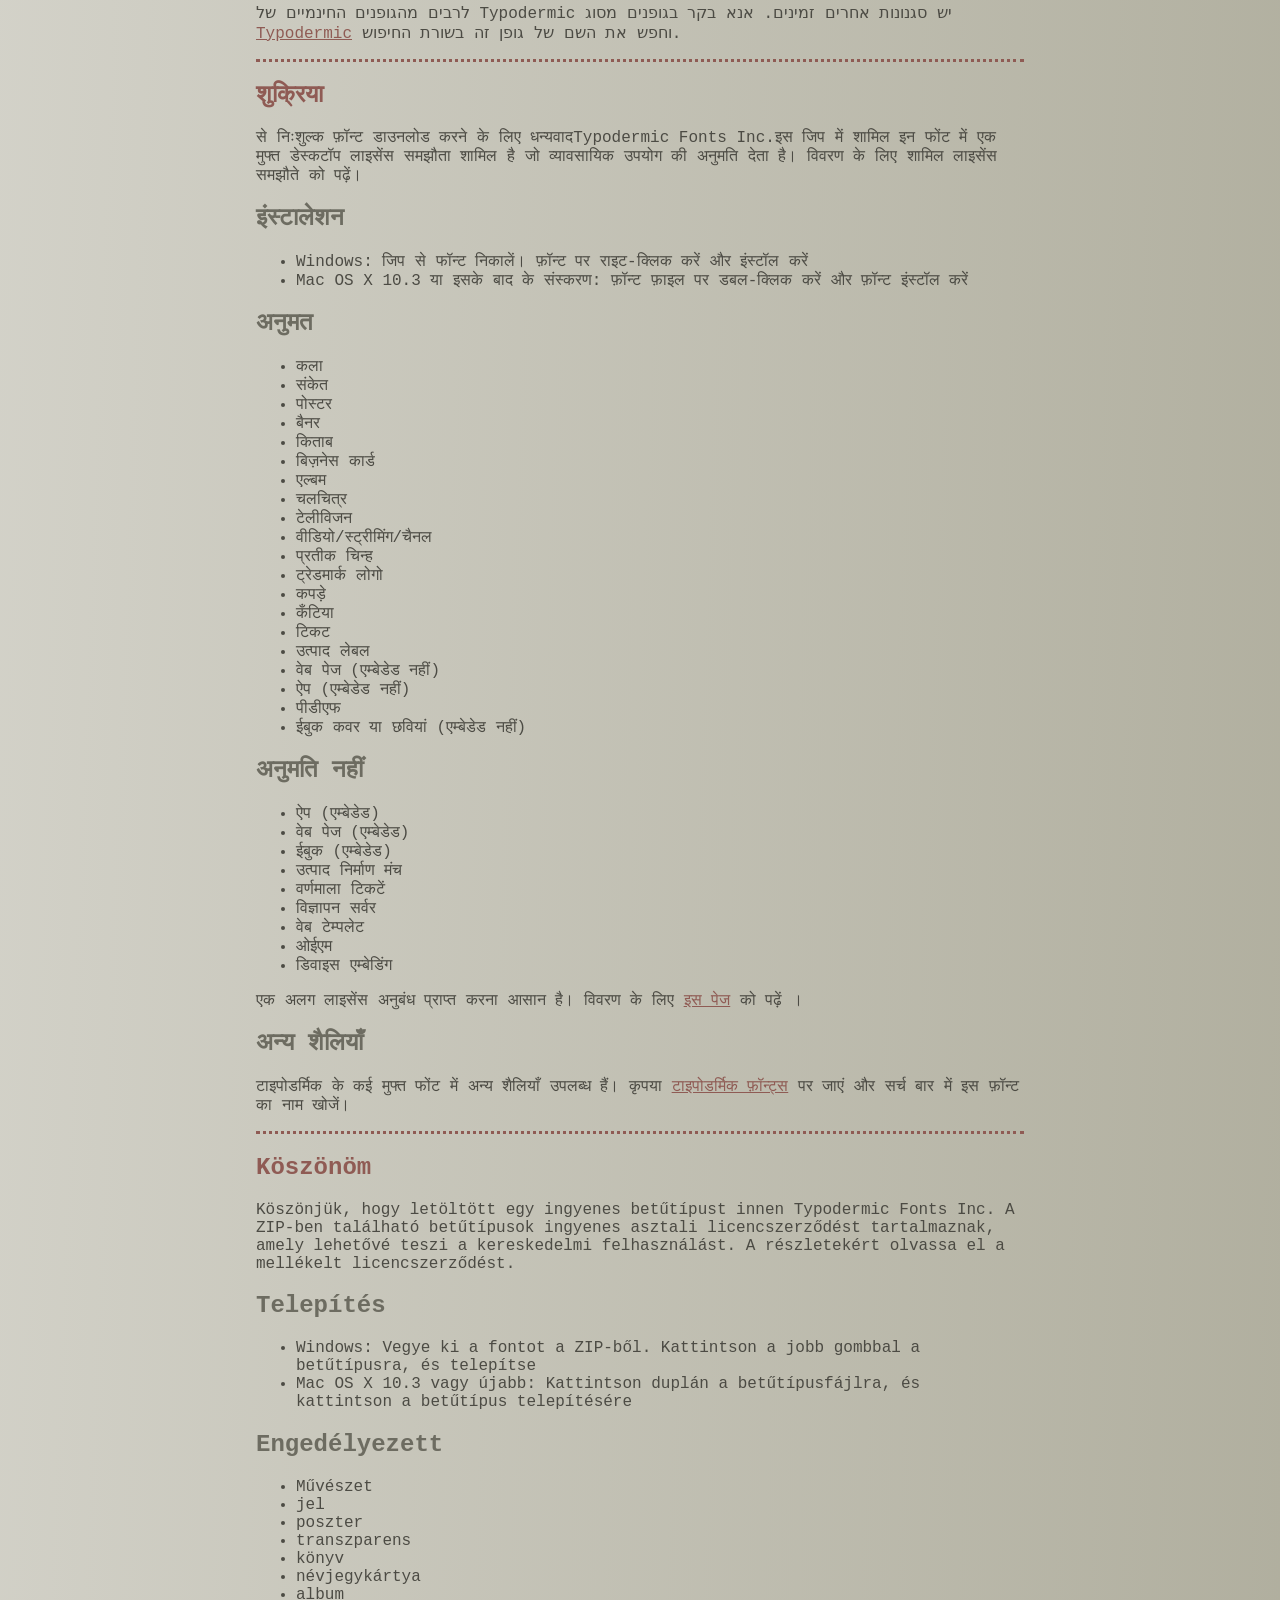
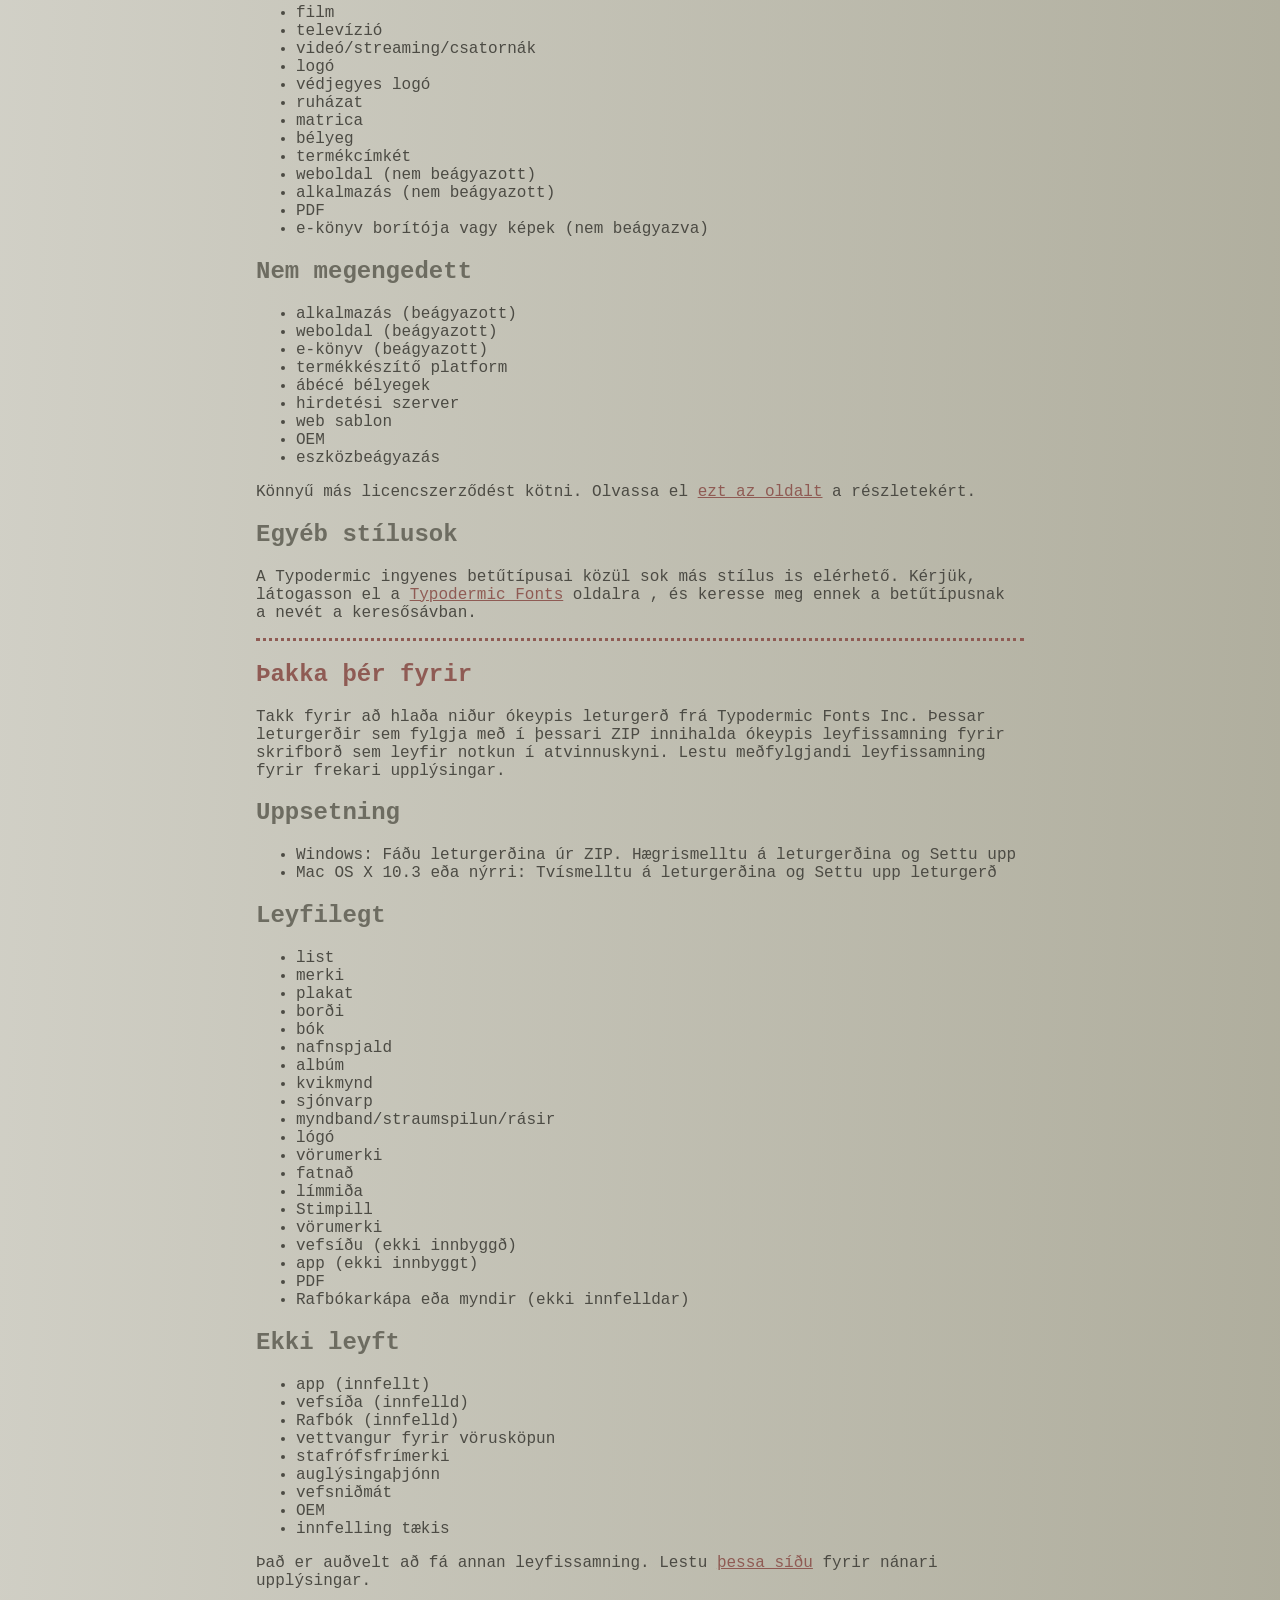
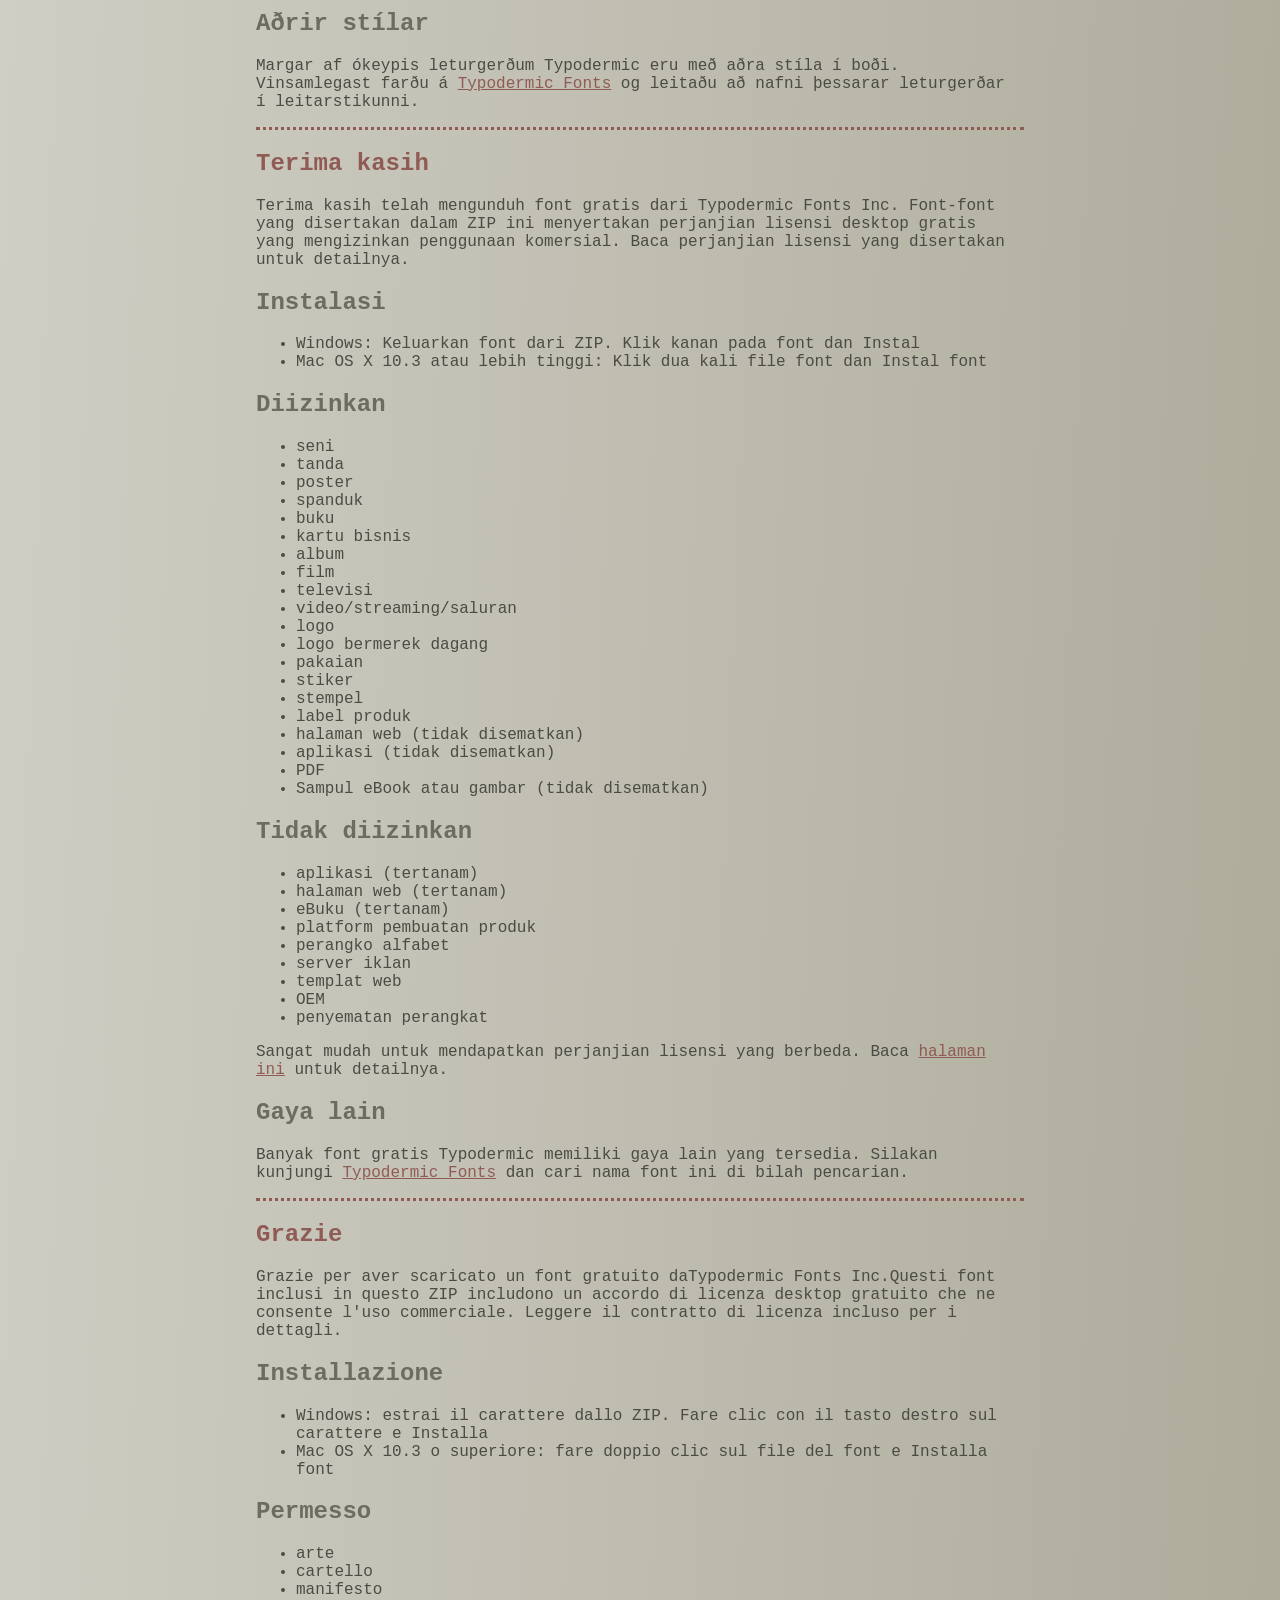
<file: fonts/earwig_factory/read-this.html>
<head>
<meta http-equiv="Content-Type" content="text/html; charset=utf-8">
<title>Typodermic Fonts Inc. Free Font Instructions 2023</title>
<style type="text/css">
body {margin:30px 20% 120px 20%; padding:0px; font-family:Consolas, Courier, sans-serif; color:#4c4b44; background-color:#c2c1b3;
/* IE10 Consumer Preview */ 
background-image: -ms-linear-gradient(top left, #DEDDD6 0%, #9D9B87 100%);
/* Mozilla Firefox */ 
background-image: -moz-linear-gradient(top left, #DEDDD6 0%, #9D9B87 100%);
/* Opera */ 
background-image: -o-linear-gradient(top left, #DEDDD6 0%, #9D9B87 100%);
/* Webkit (Safari/Chrome 10) */ 
background-image: -webkit-gradient(linear, left top, right bottom, color-stop(0, #DEDDD6), color-stop(1, #9D9B87));
/* Webkit (Chrome 11+) */ 
background-image: -webkit-linear-gradient(top left, #DEDDD6 0%, #9D9B87 100%);
/* W3C Markup, IE10 Release Preview */ 
background-image: linear-gradient(to bottom right, #DEDDD6 0%, #9D9B87 100%);
	}
h2 {color:#6d6c61;}
a {color:#8f5b54;}
a:hover {color:#ffffff; background-color:#9a998c;}
hr.dotted {border: 0; border-top: 3px dotted #8f5b54;}
</style>
</head>

<body>

<br>

<p translate="no">
<a href="#German">Deutsch</a>
<a href="#Spanish">Español</a>
<a href="#French">Français</a>
<a href="#Arabic">العربية</a>
<a href="#Chinese">中国简体</a>
<a href="#Chinese(trad)">簡體字</a>
<a href="#Czech">Čeština</a>
<a href="#Greek">Ελληνικά</a>
<a href="#Hebrew">עִבְרִית</a>
<a href="#Hindi">हिन्दी</a>
<a href="#Hungarian">Magyar</a>
<a href="#Icelandic">Íslenska</a>
<a href="#Indonesian">Indonesia</a>
<a href="#Italian">Italiano</a>
<a href="#Korean">한국말</a>
<a href="#Japanese">日本語</a>
<a href="#Norwegian">Norsk</a>
<a href="#Polish">Język&nbsp;Polski</a>
<a href="#Portuguese">Português</a>
<a href="#Punjabi">ਪੰਜਾਬੀ</a>
<a href="#Romanian">Română</a>
<a href="#Russian">Русский</a>
<a href="#Swedish">Svenska</a>
<a href="#Tamil">தமிழ்</a>
<a href="#Thai">ภาษาไทย</a>
<a href="#Turkish">Türkçe</a>
<a href="#Ukrainian">Українська&nbsp;мова</a>
<a href="#Vietnamese">Tiếng&nbsp;Việt</a>
</p>

<h2>Thank you</h2>

<p>Thanks for downloading a free font from <span translate="no">Typodermic Fonts Inc.</span> These fonts included in this ZIP include a free desktop license agreement which permits commercial use. Read the included license agreement for details.</p>


<h2>Installation</h2>
<ul><li>Windows: Get the font out of the ZIP. Right-click on the font and <em>Install</em><li>Mac OS X 10.3 or above: Double-click the font file and <em>Install font</em></ul>

<h2>Allowed</h2>

<ul>
<li>art</li>
<li>sign</li>
<li>poster</li>
<li>banner</li>
<li>book</li>
<li>business card</li>
<li>album</li>
<li>movie</li>
<li>television</li>
<li>video/streaming/channels</li>
<li>logo</li>
<li>trademarked logo</li>
<li>clothing</li>
<li>sticker</li>
<li>stamp</li>
<li>product label</li>
<li>web page (not embedded)</li>
<li>app (not embedded)</li>
<li>PDF</li>
<li>eBook cover or images (not embedded)</li>
</ul>

<h2>Not allowed</h2>

<ul>
<li>app (embedded)</li>
<li>web page (embedded)</li>
<li>eBook (embedded)</li>
<li>product creation platform</li>
<li>alphabet stamps</li>
<li>advertisment server</li>
<li>web template</li>
<li>OEM</li>
<li>device embedding</li>
</ul>

<p>It&rsquo;s easy to get a different license agreement. Read the <a href="https://typodermicfonts.com/license/">this page</a> for details. </p>

<h2>Other styles</h2>

<p>Many of Typodermic's free fonts have other styles available. Please visit <a href="https://typodermicfonts.com">Typodermic Fonts</a> and search for the name of this font in the search bar.</p>

<hr class="dotted">

<h2><a id="German">Danke dir</a></h2>

<p>Vielen Dank, dass Sie eine kostenlose Schriftart von heruntergeladen haben Typodermic Fonts Inc. Diese in diesem ZIP enthaltenen Schriftarten beinhalten eine kostenlose Desktop-Lizenzvereinbarung, die eine kommerzielle Nutzung erlaubt. Lesen Sie die beigefügte Lizenzvereinbarung für Details.</p>


<h2>Installation</h2>
<ul><li>Windows: Holen Sie sich die Schriftart aus dem ZIP. Klicken Sie mit der rechten Maustaste auf die Schriftart und installieren Sie si<li>Mac OS X 10.3 oder höher: Doppelklicken Sie auf die Schriftartdatei und Schriftart installieren </ul>

<h2>Erlaubt</h2>

<ul>
<li>Kunst</li>
<li>Zeichen</li>
<li>Poster</li>
<li>Banner</li>
<li>Buchen</li>
<li>Visitenkarte</li>
<li>Album</li>
<li>Film</li>
<li>Fernsehen</li>
<li>Video/Streaming/Kanäle</li>
<li>Logo</li>
<li>markenrechtlich geschütztes Logo</li>
<li>Kleidung</li>
<li>Aufkleber</li>
<li>Briefmarke</li>
<li>Produktetikett</li>
<li>Webseite (nicht eingebettet)</li>
<li>App (nicht eingebettet)</li>
<li>PDF</li>
<li>eBook-Cover oder Bilder (nicht eingebettet)</li>
</ul>

<h2>Nicht erlaubt</h2>

<ul>
<li>App (eingebettet)</li>
<li>Webseite (eingebettet)</li>
<li>eBook (eingebettet)</li>
<li>Produkterstellungsplattform</li>
<li>Alphabet-Briefmarken</li>
<li>Werbeserver</li>
<li>Web-Vorlage</li>
<li>Erstausrüster</li>
<li>Geräteeinbettung</li>
</ul>

<p>Es ist einfach, eine andere Lizenzvereinbarung zu erhalten. Lesen Sie <a href="https://typodermicfonts.com/license/">diese Seite</a> für Details.</p>

<h2>Andere Stile</h2>

<p>Für viele der kostenlosen Schriftarten von Typodermic sind andere Stile verfügbar. Bitte besuchen Sie <a href="https://typodermicfonts.com">Typodermic Fonts</a> und suchen Sie in der Suchleiste nach dem Namen dieser Schriftart.</p>


<hr class="dotted">

<h2><a id="Spanish">Gracias</a></h2>

<p>Gracias por descargar una fuente gratuita de Typodermic Fonts Inc. Estas fuentes incluidas en este ZIP incluyen un acuerdo de licencia de escritorio gratuito que permite el uso comercial. Lea el acuerdo de licencia incluido para más detalles.</p>


<h2>Instalación</h2>
<ul><li>Windows: Saque la fuente del ZIP. Haga clic derecho en la fuente e instalar <li>Mac OS X 10.3 o superior: haga doble clic en el archivo de fuente e instale la fuente</ul>

<h2>Permitido</h2>

<ul>
<li>Arte</li>
<li>signo</li>
<li>póster</li>
<li>bandera</li>
<li>libro</li>
<li>tarjeta de visita</li>
<li>álbum</li>
<li>película</li>
<li>televisión</li>
<li>video/transmisión/canales</li>
<li>logo</li>
<li>logotipo de marca registrada</li>
<li>ropa</li>
<li>pegatina</li>
<li>estampilla</li>
<li>etiqueta del producto</li>
<li>página web (no incrustada)</li>
<li>aplicación (no incrustada)</li>
<li>PDF</li>
<li>Portada del libro electrónico o imágenes (no incrustadas)</li>
</ul>


<h2>No permitido</h2>

<ul>
<li>aplicación (incrustada)</li>
<li>página web (incrustada)</li>
<li>eBook (incrustado)</li>
<li>plataforma de creación de productos</li>
<li>sellos del alfabeto</li>
<li>servidor de anuncios</li>
<li>plantilla web</li>
<li>OEM</li>
<li>incrustación de dispositivo</li>
</ul>

<p>Es fácil obtener un acuerdo de licencia diferente. Lea <a href="https://typodermicfonts.com/license/">esta página</a> para más detalles.</p>

<h2>Otros estilos</h2>

<p>Muchas de las fuentes gratuitas de Typodermic tienen otros estilos disponibles. Visite  <a href="https://typodermicfonts.com">Typodermic Fonts</a> y busque el nombre de esta fuente en la barra de búsqueda.</p>


<hr class="dotted">

<h2><a id="French">Merci</a></h2>

<p>Merci d'avoir téléchargé une police gratuite sur Typodermic Fonts Inc. Ces polices incluses dans ce ZIP incluent un accord de licence de bureau gratuit qui permet une utilisation commerciale. Lisez le contrat de licence inclus pour plus de détails.</p>


<h2>Installation</h2>
<ul><li>Windows : extrayez la police du ZIP. Faites un clic droit sur la police et installez<li>Mac OS X 10.3 ou supérieur : double-cliquez sur le fichier de police et installez la police</ul>
  



<h2>Autorisé</h2>

<ul>
<li>de l'art</li>
<li>pancarte</li>
<li>affiche</li>
<li>bannière</li>
<li>livre</li>
<li>carte de visite</li>
<li>album</li>
<li>film</li>
<li>télévision</li>
<li>vidéo/streaming/chaînes</li>
<li>logo</li>
<li>logo de marque</li>
<li>Vêtements</li>
<li>autocollant</li>
<li>timbre</li>
<li>étiquette du produit</li>
<li>page Web (non intégrée)</li>
<li>application (non intégrée)</li>
<li>PDF</li>
<li>Couverture ou images d'eBook (non intégrées)</li>
</ul>
 


<h2>Interdit</h2>

<ul>
<li>application (intégrée)</li>
<li>page Web (intégrée)</li>
<li>eBook (intégré)</li>
<li>plateforme de création de produits</li>
<li>timbres alphabétiques</li>
<li>serveur de publicité</li>
<li>modèle web</li>
<li>FEO</li>
<li>intégration de l'appareil</li>
</ul>

<p>Il est facile d'obtenir un autre contrat de licence. Lisez  <a href="https://typodermicfonts.com/license/">cette page</a> pour plus de détails.</p>

<h2>Autres modèles</h2>

<p>De nombreuses polices gratuites de Typodermic proposent d'autres styles. Veuillez visiter  <a href="https://typodermicfonts.com">Typodermic Fonts</a> et rechercher le nom de cette police dans la barre de recherche.</p>


<hr class="dotted">

<h2><a id="Arabic">شكرًا لك</a></h2>

<p>

شكرا لتحميل الخط المجاني من Typodermic Fonts Inc. تتضمن هذه الخطوط المضمنة في ملف ZIP هذا اتفاقية ترخيص سطح مكتب مجانية تسمح بالاستخدام التجاري. اقرأ اتفاقية الترخيص المضمنة للحصول على التفاصيل.</p>


<h2>التركيب</h2>
<ul><li>Windows: أخرج الخط من ملف ZIP. انقر بزر الماوس الأيمن فوق الخط وتثبيت
    نظام التشغيل <li>Mac OS X 10.3 أو إصدار أحدث: انقر نقرًا مزدوجًا فوق ملف الخط وقم بتثبيت الخط</em></ul>

<h2>مسموح</h2>

<ul>
<li>فن</li>
<li>لافتة</li>
<li>ملصق</li>
<li>لافتة</li>
<li>كتاب</li>
<li>بطاقة العمل</li>
<li>الألبوم</li>
<li>فيلم</li>
<li>التلفاز</li>
<li>فيديو / تدفق / قنوات</li>
<li>شعار</li>
<li>شعار مسجّل كعلامة تجارية</li>
<li>ملابس</li>
<li>ملصق</li>
<li>ختم</li>
<li>ملصق المنتج</li>
<li>صفحة ويب (غير مضمنة)</li>
<li>التطبيق (غير مضمن)</li>
<li>بي دي إف</li>
<li>غلاف الكتاب الإلكتروني أو الصور (غير مضمنة)</li>
</ul>

<h2>غير مسموح</h2>

<ul>
<li>التطبيق (مضمن)</li>
<li>صفحة الويب (مضمنة)</li>
<li>كتاب إلكتروني (مضمن)</li>
<li>منصة إنشاء المنتجات</li>
<li>طوابع الأبجدية</li>
<li>خادم الإعلان</li>
<li>قالب الويب</li>
<li>OEM</li>
<li>تضمين الجهاز</li>
</ul>

<p>من السهل  للحصول على <a href="https://typodermicfonts.com/license/">هذه الصفحة</a>  اقرأ هذه الصفحة للحصول على التفاصي</p>


<h2>أنماط أخرى</h2>

<p>العديد من الخطوط المجانية في Typodermic لها أنماط أخرى متاحة. يرجى زيارة <a href="https://typodermicfonts.com">TTypodermic Fonts</a> والبحث عن اسم هذا الخط في شريط البحث.</p>


<hr class="dotted">

<h2><a id="Chinese">谢谢</a></h2>

<p>感谢您从以下位置下载免费字体Typodermic Fonts Inc.此 ZIP 中包含的这些字体包括允许商业使用的免费桌面许可协议。阅读随附的许可协议了解详细信息。</p>


<h2>安装</h2>
<ul><li>Windows：从 ZIP 中获取字体。右键单击字体并安装<li>Mac OS X 10.3 或更高版本：双击字体文件并安装字体 </ul>

<h2>允许</h2>





<ul>
<li>艺术</li>
<li>符号</li>
<li>海报</li>
<li>横幅</li>
<li>书</li>
<li>名片</li>
<li>专辑</li>
<li>电影</li>
<li>电视</li>
<li>视频/流媒体/频道</li>
<li>商标</li>
<li>商标标志</li>
<li>服装</li>
<li>贴纸</li>
<li>邮票</li>
<li>产品标签</li>
<li>网页（未嵌入）</li>
<li>应用程序（未嵌入）</li>
<li>PDF</li>
<li>电子书封面或图像（未嵌入）</li>
</ul>

<h2>不允许</h2>

<ul>
<li>应用程序（嵌入式）</li>
<li>网页（嵌入式）</li>
<li>电子书（嵌入式）</li>
<li>产品创造平台</li>
<li>字母邮票</li>
<li>广告服务器</li>
<li>网页模板</li>
<li>贴牌生产</li>
<li>设备嵌入</li>
</ul>

<p>很容易获得不同的许可协议。阅读<a href="https://typodermicfonts.com/license/">此页面</a>了解详情。</p>

<h2>其他款式</h2>

<p>Typodermic 的许多免费字体都有其他可用的样式。请访问<a href="https://typodermicfonts.com">Typodermic Fonts</a>并在搜索栏中搜索此字体的名称。</p>


<hr class="dotted">

<h2><a id="Chinese(trad)">謝謝</a></h2>

<p>感謝您從以下位置下載免費字體Typodermic Fonts Inc。 此 ZIP 中包含的這些字體包括允許商業使用的免費桌面許可協議。閱讀隨附的許可協議了解詳細信息。</p>


<h2>安裝</h2>
<ul><li>Windows：從 ZIP 中獲取字體。右鍵單擊字體並安裝<li>Mac OS X 10.3 或更高版本：雙擊字體文件並安裝字體 </ul>

<h2>允許</h2>

<ul>
<li>藝術</li>
<li>符號</li>
<li>海報</li>
<li>橫幅</li>
<li>書</li>
<li>名片</li>
<li>專輯</li>
<li>電影</li>
<li>電視</li>
<li>視頻/流媒體/頻道</li>
<li>商標</li>
<li>商標標誌</li>
<li>服裝</li>
<li>貼紙</li>
<li>郵票</li>
<li>產品標籤</li>
<li>網頁（未嵌入）</li>
<li>應用程序（未嵌入）</li>
<li>PDF</li>
<li>電子書封面或圖像（未嵌入）</li>


</ul>

<h2>不允許</h2>

<ul>
<li>應用程序（嵌入式）</li>
<li>網頁（嵌入式）</li>
<li>電子書（嵌入式）</li>
<li>產品創造平台</li>
<li>字母郵票</li>
<li>廣告服務器</li>
<li>網頁模板</li>
<li>貼牌生產</li>
<li>設備嵌入</li>
</ul>

<p>很容易獲得不同的許可協議。閱讀<a href="https://typodermicfonts.com/license/">此頁面</a>了解詳情。</p>

<h2>其他款式</h2>

<p>Typodermic 的許多免費字體都有其他可用的樣式。請訪問<a href="https://typodermicfonts.com">Typodermic Fonts</a>並在搜索欄中搜索此字體的名稱。</p>


<hr class="dotted">

<h2><a id="Czech">Děkuju</a></h2>

<p>Děkujeme, že jste si zdarma stáhli písmo z Typodermic Fonts Inc. Tato písma obsažená v tomto ZIP zahrnují bezplatnou licenční smlouvu pro stolní počítače, která umožňuje komerční použití. Podrobnosti naleznete v přiložené licenční smlouvě.</p>


<h2>Instalace</h2>
<ul><li>Windows: Získejte písmo ze ZIP. Klepněte pravým tlačítkem myši na písmo a nainstalujte <li>Mac OS X 10.3 nebo vyšší: Poklepejte na soubor s písmem a vyberte Instalovat písmo </ul>

<h2>Povoleno</h2>

<ul>
<li>umění</li>
<li>podepsat</li>
<li>plakát</li>
<li>prapor</li>
<li>rezervovat</li>
<li>vizitka</li>
<li>album</li>
<li>film</li>
<li>televize</li>
<li>video/streaming/kanály</li>
<li>logo</li>
<li>logo s ochrannou známkou</li>
<li>oblečení</li>
<li>nálepka</li>
<li>razítko</li>
<li>štítek produktu</li>
<li>webová stránka (není vložená)</li>
<li>aplikace (není vložená)</li>
<li>PDF</li>
<li>Obálka nebo obrázky elektronické knihy (nevložené)</li>
</ul>

<h2>Nepovoleno</h2>

<ul>
<li>aplikace (vložená)</li>
<li>webová stránka (vložená)</li>
<li>e-kniha (vložená)</li>
<li>platforma pro tvorbu produktů</li>
<li>abecední razítka</li>
<li>reklamní server</li>
<li>webová šablona</li>
<li>OEM</li>
<li>zabudování zařízení</li>
</ul>

<p>Je snadné získat jinou licenční smlouvu. Podrobnosti si přečtěte na <a href="https://typodermicfonts.com/license/">této stránce</a>.

<h2>Jiné styly</h2>

<p>Mnoho bezplatných písem Typodermic má k dispozici další styly. Navštivte prosím <a href="https://typodermicfonts.com">Typodermic Fonts</a> a vyhledejte název tohoto písma ve vyhledávací liště.</p>

<hr class="dotted">

<h2><a id="Greek">Σας ευχαριστώ</a></h2>

<p>Ευχαριστούμε για τη λήψη μιας δωρεάν γραμματοσειράς από Typodermic Fonts Inc. Αυτές οι γραμματοσειρές που περιλαμβάνονται σε αυτό το ZIP περιλαμβάνουν μια δωρεάν άδεια χρήσης επιτραπέζιου υπολογιστή που επιτρέπει την εμπορική χρήση. Διαβάστε τη συμφωνία άδειας χρήσης που περιλαμβάνεται για λεπτομέρειες.</p>


<h2>Εγκατάσταση</h2>
<ul><li>Windows: Βγάλτε τη γραμματοσειρά από το ZIP. Κάντε δεξί κλικ στη γραμματοσειρά και Εγκαταστήστε <li>Mac OS X 10.3 ή νεότερη έκδοση: Κάντε διπλό κλικ στο αρχείο γραμματοσειράς και Εγκατάσταση γραμματοσειράς</ul>

<h2>Επιτρέπεται</h2>

<ul>
<li>τέχνη</li>
<li>σημάδι</li>
<li>αφίσα</li>
<li>πανό</li>
<li>Βιβλίο</li>
<li>επαγγελματική κάρτα</li>
<li>άλμπουμ</li>
<li>ταινία</li>
<li>τηλεόραση</li>
<li>βίντεο/ροή/κανάλια</li>
<li>λογότυπο</li>
<li>λογότυπο με εμπορικό σήμα</li>
<li>είδη ένδυσης</li>
<li>αυτοκόλλητη ετικέτα</li>
<li>σφραγίδα</li>
<li>ετικέτα προϊόντος</li>
<li>ιστοσελίδα (μη ενσωματωμένη)</li>
<li>εφαρμογή (μη ενσωματωμένη)</li>
<li>PDF</li>
<li>Εξώφυλλο ή εικόνες ebook (όχι ενσωματωμένα)</li>
</ul>

<h2>Δεν επιτρέπεται</h2>

<ul>
<li>εφαρμογή (ενσωματωμένη)</li>
<li>ιστοσελίδα (ενσωματωμένη)</li>
<li>eBook (ενσωματωμένο)</li>
<li>πλατφόρμα δημιουργίας προϊόντων</li>
<li>γραμματόσημα αλφαβήτου</li>
<li>διακομιστής διαφήμισης</li>
<li>πρότυπο ιστού</li>
<li>OEM</li>
<li>ενσωμάτωση συσκευής</li>
</ul>

<p>Είναι εύκολο να αποκτήσετε μια διαφορετική συμφωνία άδειας χρήσης. Διαβάστε <a href="https://typodermicfonts.com/license/">αυτήν τη σελίδα</a> για λεπτομέρειες.</p>

<h2>Άλλα στυλ</h2>

<p>Πολλές από τις δωρεάν γραμματοσειρές του Typodermic έχουν άλλα στυλ διαθέσιμα. Επισκεφτείτε το <a href="https://typodermicfonts.com">Typodermic Fonts</a> και αναζητήστε το όνομα αυτής της γραμματοσειράς στη γραμμή αναζήτησης.</p>


<hr class="dotted">

<h2><a id="Hebrew">תודה</a></h2>

<p>תודה שהורדת פונט בחינם מTypodermic Fonts Inc.גופנים אלה הכלולים ב-ZIP זה כוללים הסכם רישיון חינם לשולחן העבודה המאפשר שימוש מסחרי. קרא את הסכם הרישיון הכלול לפרטים.</p>


<h2>הַתקָנָה</h2>
<ul><li>Windows: הוצא את הגופן מה-ZIP. לחץ לחיצה ימנית על הגופן והתקן<li>Mac OS X 10.3 ומעלה: לחץ פעמיים על קובץ הגופן והתקן גופן</ul>

   
<h2>מוּתָר</h2>

<ul>
<li>אומנות</li>
<li>סִימָן</li>
<li>פּוֹסטֵר</li>
<li>דֶגֶל</li>
<li>סֵפֶר</li>
<li>כרטיס עסקים</li>
<li>אַלבּוֹם</li>
<li>סרט</li>
<li>טֵלֶוִיזִיָה</li>
<li>וידאו/סטרימינג/ערוצים</li>
<li>סֵמֶל</li>
<li>לוגו סימן מסחרי</li>
<li>הַלבָּשָׁה</li>
<li>מַדבֵּקָה</li>
<li>חותמת</li>
<li>תווית המוצר</li>
<li>דף אינטרנט (לא מוטבע)</li>
<li>אפליקציה (לא משובצת)</li>
<li>PDF</li>
<li>כריכה או תמונות של ספר אלקטרוני (לא משובצים)</li>
</ul>

<h2>לא מורשה</h2>

<ul>
<li>אפליקציה (מוטבעת)</li>
<li>דף אינטרנט (מוטבע)</li>
<li>ספר אלקטרוני (מוטבע)</li>
<li>פלטפורמת יצירת מוצר</li>
<li>חותמות אלפבית</li>
<li>שרת פרסומות</li>
<li>תבנית אינטרנט</li>
<li>OEM</li>
<li>הטמעת מכשיר</li>
</ul>

<p>קל להשיג הסכם רישיון אחר. קרא את הדף <a href="https://typodermicfonts.com/license/">הזה</a> לפרטים.</p>

<h2>סגנונות אחרים</h2>

<p>לרבים מהגופנים החינמיים של Typodermic יש סגנונות אחרים זמינים. אנא בקר בגופנים מסוג <a href="https://typodermicfonts.com">Typodermic</a> וחפש את השם של גופן זה בשורת החיפוש.</p>

<hr class="dotted">

<h2><a id="Hindi">शुक्रिया</a></h2>

<p>से निःशुल्क फ़ॉन्ट डाउनलोड करने के लिए धन्यवादTypodermic Fonts Inc.इस जिप में शामिल इन फोंट में एक मुफ्त डेस्कटॉप लाइसेंस समझौता शामिल है जो व्यावसायिक उपयोग की अनुमति देता है। विवरण के लिए शामिल लाइसेंस समझौते को पढ़ें।</p>


<h2>इंस्टालेशन</h2>
<ul><li>Windows: जिप से फॉन्ट निकालें। फ़ॉन्ट पर राइट-क्लिक करें और इंस्टॉल करें<li>Mac OS X 10.3 या इसके बाद के संस्करण: फ़ॉन्ट फ़ाइल पर डबल-क्लिक करें और फ़ॉन्ट इंस्टॉल करें </ul>

<h2>अनुमत</h2>

<ul>
<li>कला</li>
<li>संकेत</li>
<li>पोस्टर</li>
<li>बैनर</li>
<li>किताब</li>
<li>बिज़नेस कार्ड</li>
<li>एल्बम</li>
<li>चलचित्र</li>
<li>टेलीविजन</li>
<li>वीडियो/स्ट्रीमिंग/चैनल</li>
<li>प्रतीक चिन्ह</li>
<li>ट्रेडमार्क लोगो</li>
<li>कपड़े</li>
<li>कँटिया</li>
<li>टिकट</li>
<li>उत्पाद लेबल</li>
<li>वेब पेज (एम्बेडेड नहीं)</li>
<li>ऐप (एम्बेडेड नहीं)</li>
<li>पीडीएफ</li>
<li>ईबुक कवर या छवियां (एम्बेडेड नहीं)</li>
</ul>

<h2>अनुमति नहीं</h2>

<ul>
<li>ऐप (एम्बेडेड)</li>
<li>वेब पेज (एम्बेडेड)</li>
<li>ईबुक (एम्बेडेड)</li>
<li>उत्पाद निर्माण मंच</li>
<li>वर्णमाला टिकटें</li>
<li>विज्ञापन सर्वर</li>
<li>वेब टेम्पलेट</li>
<li>ओईएम</li>
<li>डिवाइस एम्बेडिंग</li>
</ul>

<p>एक अलग लाइसेंस अनुबंध प्राप्त करना आसान है। विवरण के लिए <a href="https://typodermicfonts.com/license/">इस पेज</a> को पढ़ें ।</p>

<h2>अन्य शैलियाँ</h2>

<p>टाइपोडर्मिक के कई मुफ्त फोंट में अन्य शैलियाँ उपलब्ध हैं। कृपया <a href="https://typodermicfonts.com">टाइपोडर्मिक फ़ॉन्ट्स</a> पर जाएं और सर्च बार में इस फ़ॉन्ट का नाम खोजें।</p>


<hr class="dotted">

<h2><a id="Hungarian">Köszönöm</a></h2>

<p>Köszönjük, hogy letöltött egy ingyenes betűtípust innen Typodermic Fonts Inc. A ZIP-ben található betűtípusok ingyenes asztali licencszerződést tartalmaznak, amely lehetővé teszi a kereskedelmi felhasználást. A részletekért olvassa el a mellékelt licencszerződést.</p>


<h2>Telepítés</h2>
<ul><li>Windows: Vegye ki a fontot a ZIP-ből. Kattintson a jobb gombbal a betűtípusra, és telepítse <li>Mac OS X 10.3 vagy újabb: Kattintson duplán a betűtípusfájlra, és kattintson a betűtípus telepítésére </ul>

<h2>Engedélyezett</h2>

<ul>
<li>Művészet</li>
<li>jel</li>
<li>poszter</li>
<li>transzparens</li>
<li>könyv</li>
<li>névjegykártya</li>
<li>album</li>
<li>film</li>
<li>televízió</li>
<li>videó/streaming/csatornák</li>
<li>logó</li>
<li>védjegyes logó</li>
<li>ruházat</li>
<li>matrica</li>
<li>bélyeg</li>
<li>termékcímkét</li>
<li>weboldal (nem beágyazott)</li>
<li>alkalmazás (nem beágyazott)</li>
<li>PDF</li>
<li>e-könyv borítója vagy képek (nem beágyazva)</li>
</ul>

<h2>Nem megengedett</h2>

<ul>
<li>alkalmazás (beágyazott)</li>
<li>weboldal (beágyazott)</li>
<li>e-könyv (beágyazott)</li>
<li>termékkészítő platform</li>
<li>ábécé bélyegek</li>
<li>hirdetési szerver</li>
<li>web sablon</li>
<li>OEM</li>
<li>eszközbeágyazás</li>
</ul>

<p>Könnyű más licencszerződést kötni. Olvassa el <a href="https://typodermicfonts.com/license/">ezt az oldalt</a> a részletekért.</p>

<h2>Egyéb stílusok</h2>

<p>A Typodermic ingyenes betűtípusai közül sok más stílus is elérhető. Kérjük, látogasson el a <a href="https://typodermicfonts.com">Typodermic Fonts</a> oldalra , és keresse meg ennek a betűtípusnak a nevét a keresősávban.</p>


<hr class="dotted">

<h2><a id="Icelandic">Þakka þér fyrir</a></h2>

<p>Takk fyrir að hlaða niður ókeypis leturgerð frá Typodermic Fonts Inc. Þessar leturgerðir sem fylgja með í þessari ZIP innihalda ókeypis leyfissamning fyrir skrifborð sem leyfir notkun í atvinnuskyni. Lestu meðfylgjandi leyfissamning fyrir frekari upplýsingar.</p>

<h2>Uppsetning</h2>
<ul><li>Windows: Fáðu leturgerðina úr ZIP. Hægrismelltu á leturgerðina og Settu upp <li>Mac OS X 10.3 eða nýrri: Tvísmelltu á leturgerðina og Settu upp leturgerð</ul>

<h2>Leyfilegt</h2>

<ul>
<li>list</li>
<li>merki</li>
<li>plakat</li>
<li>borði</li>
<li>bók</li>
<li>nafnspjald</li>
<li>albúm</li>
<li>kvikmynd</li>
<li>sjónvarp</li>
<li>myndband/straumspilun/rásir</li>
<li>lógó</li>
<li>vörumerki</li>
<li>fatnað</li>
<li>límmiða</li>
<li>Stimpill</li>
<li>vörumerki</li>
<li>vefsíðu (ekki innbyggð)</li>
<li>app (ekki innbyggt)</li>
<li>PDF</li>
<li>Rafbókarkápa eða myndir (ekki innfelldar)</li>
</ul>

<h2>Ekki leyft</h2>

<ul>
<li>app (innfellt)</li>
<li>vefsíða (innfelld)</li>
<li>Rafbók (innfelld)</li>
<li>vettvangur fyrir vörusköpun</li>
<li>stafrófsfrímerki</li>
<li>auglýsingaþjónn</li>
<li>vefsniðmát</li>
<li>OEM</li>
<li>innfelling tækis</li>
</ul>

<p>Það er auðvelt að fá annan leyfissamning. Lestu <a href="https://typodermicfonts.com/license/">þessa síðu</a> fyrir nánari upplýsingar.</p>

<h2>Aðrir stílar</h2>

<p>Margar af ókeypis leturgerðum Typodermic eru með aðra stíla í boði. Vinsamlegast farðu á <a href="https://typodermicfonts.com">Typodermic Fonts</a> og leitaðu að nafni þessarar leturgerðar í leitarstikunni.</p>


<hr class="dotted">

<h2><a id="Indonesian">Terima kasih</a></h2>

<p>Terima kasih telah mengunduh font gratis dari Typodermic Fonts Inc. Font-font yang disertakan dalam ZIP ini menyertakan perjanjian lisensi desktop gratis yang mengizinkan penggunaan komersial. Baca perjanjian lisensi yang disertakan untuk detailnya.</p>


<h2>Instalasi</h2>
<ul><li>Windows: Keluarkan font dari ZIP. Klik kanan pada font dan Instal <li>Mac OS X 10.3 atau lebih tinggi: Klik dua kali file font dan Instal font </ul>

<h2>Diizinkan</h2>

<ul>
<li>seni</li>
<li>tanda</li>
<li>poster</li>
<li>spanduk</li>
<li>buku</li>
<li>kartu bisnis</li>
<li>album</li>
<li>film</li>
<li>televisi</li>
<li>video/streaming/saluran</li>
<li>logo</li>
<li>logo bermerek dagang</li>
<li>pakaian</li>
<li>stiker</li>
<li>stempel</li>
<li>label produk</li>
<li>halaman web (tidak disematkan)</li>
<li>aplikasi (tidak disematkan)</li>
<li>PDF</li>
<li>Sampul eBook atau gambar (tidak disematkan)</li>
</ul>

<h2>Tidak diizinkan</h2>

<ul>
<li>aplikasi (tertanam)</li>
<li>halaman web (tertanam)</li>
<li>eBuku (tertanam)</li>
<li>platform pembuatan produk</li>
<li>perangko alfabet</li>
<li>server iklan</li>
<li>templat web</li>
<li>OEM</li>
<li>penyematan perangkat</li>
</ul>

<p>Sangat mudah untuk mendapatkan perjanjian lisensi yang berbeda. Baca <a href="https://typodermicfonts.com/license/">halaman ini</a> untuk detailnya.</p>

<h2>Gaya lain</h2>

<p>Banyak font gratis Typodermic memiliki gaya lain yang tersedia. Silakan kunjungi <a href="https://typodermicfonts.com">Typodermic Fonts</a> dan cari nama font ini di bilah pencarian.</p>


<hr class="dotted">

<h2><a id="Italian">Grazie</a></h2>

<p>Grazie per aver scaricato un font gratuito daTypodermic Fonts Inc.Questi font inclusi in questo ZIP includono un accordo di licenza desktop gratuito che ne consente l'uso commerciale. Leggere il contratto di licenza incluso per i dettagli.</p>


<h2>Installazione</h2>
<ul><li>Windows: estrai il carattere dallo ZIP. Fare clic con il tasto destro sul carattere e Installa <li>Mac OS X 10.3 o superiore: fare doppio clic sul file del font e Installa font</ul>

<h2>Permesso</h2>

<ul>
<li>arte</li>
<li>cartello</li>
<li>manifesto</li>
<li>bandiera</li>
<li>prenotare</li>
<li>biglietto da visita</li>
<li>album</li>
<li>film</li>
<li>televisione</li>
<li>video/streaming/canali</li>
<li>logo</li>
<li>marchio registrato</li>
<li>capi di abbigliamento</li>
<li>etichetta</li>
<li>francobollo</li>
<li>etichetta del prodotto</li>
<li>pagina web (non incorporata)</li>
<li>app (non incorporata)</li>
<li>PDF</li>
<li>Copertina o immagini dell'eBook (non incorporate)</li>
</ul>

<h2>Non autorizzato</h2>

<ul>
<li>app (incorporata)</li>
<li>pagina web (incorporata)</li>
<li>eBook (incorporato)</li>
<li>piattaforma di creazione del prodotto</li>
<li>francobolli alfabetici</li>
<li>server pubblicitario</li>
<li>modello web</li>
<li>OEM</li>
<li>incorporamento del dispositivo</li>
</ul>

<p>È facile ottenere un contratto di licenza diverso. Leggi <a href="https://typodermicfonts.com/license/">questa pagina</a> per i dettagli.</p>

<h2>Altri stili</h2>

<p>Molti dei font gratuiti di Typodermic hanno altri stili disponibili. Si prega di visitare <a href="https://typodermicfonts.com">Typodermic Fonts</a> e cercare il nome di questo font nella barra di ricerca.</p>


<hr class="dotted">

<h2><a id="Korean">고맙습니다</a></h2>

<p>에서 무료 글꼴을 다운로드해 주셔서 감사합니다 Typodermic Fonts Inc. 이 ZIP에 포함된 이러한 글꼴에는 상업적 사용을 허용하는 무료 데스크톱 라이선스 계약이 포함되어 있습니다. 자세한 내용은 포함된 라이센스 계약을 읽으십시오.</p>


<h2>설치</h2>
<ul><li>Windows: ZIP에서 글꼴을 가져옵니다. 글꼴을 마우스 오른쪽 버튼으로 클릭하고 설치 <li>Mac OS X 10.3 이상: 글꼴 파일을 두 번 클릭하고 글꼴 설치</ul>

<h2>허용된</h2>

<ul>
<li>미술</li>
<li>징후</li>
<li>포스터</li>
<li>배너</li>
<li>도서</li>
<li>명함</li>
<li>앨범</li>
<li>영화</li>
<li>텔레비전</li>
<li>비디오/스트리밍/채널</li>
<li>심벌 마크</li>
<li>상표 로고</li>
<li>의류</li>
<li>상표</li>
<li>우표</li>
<li>제품 라벨</li>
<li>웹페이지(삽입되지 않음)</li>
<li>앱(삽입되지 않음)</li>
<li>PDF</li>
<li>eBook 표지 또는 이미지(삽입되지 않음)</li>
</ul>

<h2>허용되지 않음</h2>

<ul>
<li>앱(임베디드)</li>
<li>웹페이지(임베디드)</li>
<li>전자책(임베디드)</li>
<li>제품 제작 플랫폼</li>
<li>알파벳 우표</li>
<li>광고 서버</li>
<li>웹 템플릿</li>
<li>OEM</li>
<li>장치 임베딩</li>
</ul>

<p>
다른 라이센스 계약을 얻는 것은 쉽습니다. <a href="https://typodermicfonts.com/license/">자세한 내용은 이 페이지</a> 를 읽으십시오.</p>

<h2>다른 스타일</h2>

<p>많은 Typodermic의 무료 글꼴에는 다른 스타일을 사용할 수 있습니다. <a href="https://typodermicfonts.com">Typodermic Fonts</a> 를 방문 하여 검색창에서 이 글꼴의 이름을 검색하십시오.</p>


<hr class="dotted">

<h2><a id="Japanese">ありがとうございます</a></h2>

<p>から無料フォントをダウンロードしていただきありがとうございますTypodermic Fonts 株式会社。 この ZIP に含まれるこれらのフォントには、商用利用を許可する無料のデスクトップ ライセンス契約が含まれています。詳細については、同梱のライセンス契約をお読みください。</p>


<h2>インストール</h2>
<ul><li>Windows: ZIP からフォントを取得します。フォントを右クリックしてインストール <li>Mac OS X 10.3 以降: フォント ファイルをダブルクリックし、フォントをインストールします。 </ul>

<h2>許可</h2>

<ul>
<li>美術</li>
<li>サイン</li>
<li>ポスター</li>
<li>バナー</li>
<li>本</li>
<li>名刺</li>
<li>アルバム</li>
<li>映画</li>
<li>テレビ</li>
<li>ビデオ/ストリーミング/チャンネル</li>
<li>ロゴ</li>
<li>商標登録されたロゴ</li>
<li>衣類</li>
<li>ステッカー</li>
<li>切手</li>
<li>製品ラベル</li>
<li>Web ページ (埋め込まれていません)</li>
<li>アプリ (埋め込まれていません)</li>
<li>PDF</li>
<li>eBook の表紙または画像 (埋め込まれていないもの)</li>
</ul>

<h2>禁止</h2>

<ul>
<li>アプリ (組み込み)</li>
<li>Web ページ (埋め込み)</li>
<li>eBook (埋め込み)</li>
<li>プロダクトクリエーションプラットフォーム</li>
<li>アルファベットスタンプ</li>
<li>広告サーバー</li>
<li>ウェブ テンプレート</li>
<li>OEM</li>
<li>デバイス埋め込み</li>
</ul>

<p>別のライセンス契約を取得するのは簡単です。<a href="https://typodermicfonts.com/license/">詳しくはこちらのページ</a>をお読みください。</p>

<h2>その他のスタイル</h2>

<p>Typodermic のフリー フォントの多くには、他のスタイルが用意されています。<a href="https://typodermicfonts.com">Typodermic Fonts</a>にアクセスし、検索バーでこのフォントの名前を検索してください。 弊社は日本の会社ですので、お問い合わせフォームに日本語で入力してください。</p>


<hr class="dotted">

<h2><a id="Norwegian">Takk skal du ha</a></h2>

<p>Takk for at du lastet ned en gratis font fra Typodermic Fonts Inc. Disse skriftene som er inkludert i denne ZIP-filen inkluderer en gratis lisensavtale for skrivebord som tillater kommersiell bruk. Les den medfølgende lisensavtalen for detaljer.</p>


<h2>Installasjon</h2>
<ul><li>Windows: Få skriften ut av ZIP. Høyreklikk på skriften og installer <li>Mac OS X 10.3 eller nyere: Dobbeltklikk på skriftfilen og Installer skrift </ul>

<h2>Tillatt</h2>

<ul>
<li>Kunst</li>
<li>skilt</li>
<li>plakat</li>
<li>banner</li>
<li>bok</li>
<li>visittkort</li>
<li>album</li>
<li>film</li>
<li>fjernsyn</li>
<li>video/streaming/kanaler</li>
<li>logo</li>
<li>varemerkebeskyttet logo</li>
<li>klær</li>
<li>klistremerke</li>
<li>stemple</li>
<li>produktetikett</li>
<li>nettside (ikke innebygd)</li>
<li>app (ikke innebygd)</li>
<li>PDF</li>
<li>e-bokomslag eller bilder (ikke innebygd)</li>
</ul>

<h2>Ikke tillatt</h2>

<ul>
<li>app (innebygd)</li>
<li>nettside (innebygd)</li>
<li>e-bok (innebygd)</li>
<li>plattform for produktskaping</li>
<li>alfabetstempler</li>
<li>annonseserver</li>
<li>nettmal</li>
<li>OEM</li>
<li>innbygging av enheten</li>

</ul>

<p>Det er enkelt å få en annen lisensavtale. Les <a href="https://typodermicfonts.com/license/">denne siden</a> for detaljer.</p>

<h2>Andre stiler</h2>

<p>Mange av Typodermics gratis fonter har andre stiler tilgjengelig. Gå til <a href="https://typodermicfonts.com">Typodermic Fonts</a> og søk etter navnet på denne fonten i søkefeltet.</p>


<hr class="dotted">

<h2><a id="Polish">Dziękuję Ci</a></h2>

<p>Dziękujemy za pobranie darmowej czcionki z Typodermic Fonts Inc. Czcionki zawarte w tym pliku ZIP zawierają umowę licencyjną dotyczącą bezpłatnego komputera stacjonarnego, która zezwala na wykorzystanie komercyjne. Przeczytaj dołączoną umowę licencyjną, aby poznać szczegóły.</p>


<h2>Dozwolony</h2>
<ul><li>Windows: Pobierz czcionkę z ZIP-a. Kliknij czcionkę prawym przyciskiem myszy i zainstaluj<li>Mac OS X 10.3 lub nowszy: Kliknij dwukrotnie plik czcionki i Zainstaluj czcionkę </ul>

<h2>Allowed</h2>

<ul>
<li>sztuka</li>
<li>podpisać</li>
<li>plakat</li>
<li>transparent</li>
<li>książka</li>
<li>wizytówka</li>
<li>album</li>
<li>film</li>
<li>telewizja</li>
<li>wideo/transmisja strumieniowa/kanały</li>
<li>logo</li>
<li>znak firmowy</li>
<li>odzież</li>
<li>naklejka</li>
<li>znaczek</li>
<li>Etykieta produktu</li>
<li>strona internetowa (nie osadzona)</li>
<li>aplikacja (nie osadzona)</li>
<li>PDF</li>
<li>Okładka eBooka lub obrazy (nie osadzone)</li>
</ul>

<h2>Nie dozwolony</h2>

<ul>
<li>aplikacja (wbudowana)</li>
<li>strona internetowa (wbudowana)</li>
<li>eBook (wbudowany)</li>
<li>platforma do tworzenia produktów</li>
<li>znaczki alfabetu</li>
<li>serwer reklam</li>
<li>szablon sieciowy</li>
<li>OEM</li>
<li>osadzanie urządzenia</li>
</ul>

<p>Uzyskanie innej umowy licencyjnej jest łatwe. Przeczytaj <a href="https://typodermicfonts.com/license/">tę stronę</a>, aby uzyskać szczegółowe informacje.</p>

<h2>Inne style</h2>

<p>Wiele darmowych czcionek Typodermic ma dostępne inne style. Odwiedź stronę <a href="https://typodermicfonts.com">Typodermic Fonts</a> i wyszukaj nazwę tej czcionki w pasku wyszukiwania.</p>


<hr class="dotted">

<h2><a id="Portuguese">Obrigada</a></h2>

<p>Obrigado por baixar uma fonte gratuita de Typodermic Fonts Inc. Essas fontes incluídas neste ZIP incluem um contrato de licença de desktop gratuito que permite o uso comercial. Leia o contrato de licença incluído para obter detalhes.</p>


<h2>Instalação</h2>
<ul><li>Windows: Obtenha a fonte do ZIP. Clique com o botão direito na fonte e instale <li>Mac OS X 10.3 ou superior: clique duas vezes no arquivo de fonte e instale a fonte </ul>

<h2>Permitido</h2>

<ul>
<li>arte</li>
<li>o sinal</li>
<li>poster</li>
<li>bandeira</li>
<li>livro</li>
<li>cartão de visitas</li>
<li>álbum</li>
<li>filme</li>
<li>televisão</li>
<li>vídeo/streaming/canais</li>
<li>logotipo</li>
<li>logotipo de marca registrada</li>
<li>roupas</li>
<li>adesivo</li>
<li>carimbo</li>
<li>Rótulo do produto</li>
<li>página da web (não incorporada)</li>
<li>aplicativo (não incorporado)</li>
<li>PDF</li>
<li>Capa ou imagens do eBook (não incorporadas)</li>
</ul>

<h2>Não permitido</h2>

<ul>
<li>aplicativo (incorporado)</li>
<li>página web (incorporada)</li>
<li>e-book (incorporado)</li>
<li>plataforma de criação de produtos</li>
<li>carimbos do alfabeto</li>
<li>servidor de anúncios</li>
<li>modelo da web</li>
<li>OEM</li>
<li>incorporação de dispositivo</li>
</ul>

<p>É fácil obter um contrato de licença diferente. Leia <a href="https://typodermicfonts.com/license/">esta página</a> para obter detalhes.</p>

<h2>Outros estilos</h2>

<p>Muitas das fontes gratuitas do Typodermic têm outros estilos disponíveis. Por favor, visite <a href="https://typodermicfonts.com">Typodermic Fonts</a> e procure o nome desta fonte na barra de pesquisa.</p>


<hr class="dotted">

<h2><a id="Punjabi">ਤੁਹਾਡਾ ਧੰਨਵਾਦ</a></h2>

<p>ਤੋਂ ਇੱਕ ਮੁਫਤ ਫੌਂਟ ਡਾਊਨਲੋਡ ਕਰਨ ਲਈ ਧੰਨਵਾਦ Typodermic Fonts Inc. ਇਸ ਜ਼ਿਪ ਵਿੱਚ ਸ਼ਾਮਲ ਇਹਨਾਂ ਫੌਂਟਾਂ ਵਿੱਚ ਇੱਕ ਮੁਫਤ ਡੈਸਕਟੌਪ ਲਾਇਸੈਂਸ ਸਮਝੌਤਾ ਸ਼ਾਮਲ ਹੈ ਜੋ ਵਪਾਰਕ ਵਰਤੋਂ ਦੀ ਇਜਾਜ਼ਤ ਦਿੰਦਾ ਹੈ। ਵੇਰਵਿਆਂ ਲਈ ਸ਼ਾਮਲ ਲਾਇਸੰਸ ਸਮਝੌਤੇ ਨੂੰ ਪੜ੍ਹੋ।</p>


<h2>ਇੰਸਟਾਲੇਸ਼ਨ</h2>
<ul><li>Windows ਜ਼ਿਪ ਤੋਂ ਫੌਂਟ ਪ੍ਰਾਪਤ ਕਰੋ। ਫੌਂਟ 'ਤੇ ਸੱਜਾ-ਕਲਿਕ ਕਰੋ ਅਤੇ ਇੰਸਟਾਲ ਕਰੋ <li>Mac OS X 10.3 ਜਾਂ ਇਸ ਤੋਂ ਉੱਪਰ: ਫੌਂਟ ਫਾਈਲ 'ਤੇ ਡਬਲ-ਕਲਿਕ ਕਰੋ ਅਤੇ ਫੌਂਟ ਸਥਾਪਿਤ ਕਰੋ </ul>

<h2>ਦੀ ਇਜਾਜ਼ਤ ਹੈ</h2>

<ul>
<li>ਕਲਾ</li>
<li>ਚਿੰਨ੍ਹ</li>
<li>ਪੋਸਟਰ</li>
<li>ਬੈਨਰ</li>
<li>ਕਿਤਾਬ</li>
<li>ਕਾਰੋਬਾਰੀ ਕਾਰਡ</li>
<li>ਐਲਬਮ</li>
<li>ਫਿਲਮ</li>
<li>ਟੈਲੀਵਿਜ਼ਨ</li>
<li>ਵੀਡੀਓ/ਸਟ੍ਰੀਮਿੰਗ/ਚੈਨਲ</li>
<li>ਲੋਗੋ</li>
<li>ਟ੍ਰੇਡਮਾਰਕ ਲੋਗੋ</li>
<li>ਕੱਪੜੇ</li>
<li>ਸਟਿੱਕਰ</li>
<li>ਮੋਹਰ</li>
<li>ਉਤਪਾਦ ਲੇਬਲ</li>
<li>ਵੈਬ ਪੇਜ (ਏਮਬੈਡਡ ਨਹੀਂ)</li>
<li>ਐਪ (ਏਮਬੈਡਡ ਨਹੀਂ)</li>
<li>PDF</li>
<li>ਈਬੁੱਕ ਕਵਰ ਜਾਂ ਚਿੱਤਰ (ਏਮਬੈਡਡ ਨਹੀਂ)</li>
</ul>

<h2>ਇਜਾਜ਼ਤ ਨਹੀਂ ਹੈ</h2>

<ul>
<li>ਐਪ (ਏਮਬੈਡਡ)</li>
<li>ਵੈੱਬ ਪੇਜ (ਏਮਬੈਡਡ)</li>
<li>ਈ-ਕਿਤਾਬ (ਏਮਬੈਡਡ)</li>
<li>ਉਤਪਾਦ ਬਣਾਉਣ ਪਲੇਟਫਾਰਮ</li>
<li>ਵਰਣਮਾਲਾ ਸਟਪਸ</li>
<li>ਵਿਗਿਆਪਨ ਸਰਵਰ</li>
<li>ਵੈੱਬ ਟੈਮਪਲੇਟ</li>
<li>OEM</li>
<li>ਡਿਵਾਈਸ ਏਮਬੈਡਿੰਗ</li>
</ul>

<p>ਇੱਕ ਵੱਖਰਾ ਲਾਇਸੰਸ ਸਮਝੌਤਾ ਪ੍ਰਾਪਤ ਕਰਨਾ ਆਸਾਨ ਹੈ। ਵੇਰਵਿਆਂ ਲਈ <a href="https://typodermicfonts.com/license/">ਇਸ ਪੰਨੇ</a> ਨੂੰ ਪੜ੍ਹੋ ।</p>

<h2>ਹੋਰ ਸਟਾਈਲ</h2>

<p>ਟਾਈਪੋਡਰਮਿਕ ਦੇ ਬਹੁਤ ਸਾਰੇ ਮੁਫਤ ਫੌਂਟਾਂ ਦੀਆਂ ਹੋਰ ਸ਼ੈਲੀਆਂ ਉਪਲਬਧ ਹਨ। ਕਿਰਪਾ ਕਰਕੇ <a href="https://typodermicfonts.com">Typodermic Fonts</a> 'ਤੇ ਜਾਓ ਅਤੇ ਖੋਜ ਪੱਟੀ ਵਿੱਚ ਇਸ ਫੌਂਟ ਦੇ ਨਾਮ ਦੀ ਖੋਜ ਕਰੋ।</p>


<hr class="dotted">

<h2><a id="Romanian">Mulțumesc</a></h2>

<p>Vă mulțumim pentru descărcarea unui font gratuit de la Typodermic Fonts Inc. Aceste fonturi incluse în acest ZIP includ un acord de licență gratuit pentru desktop, care permite utilizarea comercială. Citiți acordul de licență inclus pentru detalii.</p>


<h2>Instalare</h2>
<ul><li>Windows: scoateți fontul din ZIP. Faceți clic dreapta pe font și Instalați <li>Mac OS X 10.3 sau o versiune ulterioară: Faceți dublu clic pe fișierul fontului și Instalați fontul </ul>

<h2>Permis</h2>

<ul>
<li>artă</li>
<li>semn</li>
<li>poster</li>
<li>banner</li>
<li>carte</li>
<li>carte de vizită</li>
<li>album</li>
<li>film</li>
<li>televiziune</li>
<li>video/streaming/canale</li>
<li>siglă</li>
<li>logo-ul mărcii comerciale</li>
<li>îmbrăcăminte</li>
<li>autocolant</li>
<li>timbru</li>
<li>eticheta produsului</li>
<li>pagină web (neîncorporată)</li>
<li>aplicație (nu încorporată)</li>
<li>PDF</li>
<li>Copertă sau imagini de cărți electronice (nu încorporate)</li>
</ul>

<h2>Nepermis</h2>

<ul>
<li>aplicație (încorporată)</li>
<li>pagină web (încorporată)</li>
<li>carte electronică (încorporată)</li>
<li>platforma de creare a produselor</li>
<li>timbre cu alfabet</li>
<li>server de publicitate</li>
<li>șablon web</li>
<li>OEM</li>
<li>încorporarea dispozitivului</li>
</ul>

<p>Este ușor să obțineți un alt acord de licență. Citiți <a href="https://typodermicfonts.com/license/">această pagină</a> pentru detalii.</p>

<h2>Alte stiluri</h2>

<p>Multe dintre fonturile gratuite ale Typodermic au alte stiluri disponibile. Vă rugăm să vizitați <a href="https://typodermicfonts.com">Typodermic Fonts</a> și să căutați numele acestui font în bara de căutare.</p>


<hr class="dotted">

<h2><a id="Russian">Спасибо</a></h2>

<p>Спасибо за загрузку бесплатного шрифта с Typodermic Fonts Inc. Эти шрифты, включенные в этот ZIP-файл, включают бесплатное лицензионное соглашение для настольных компьютеров, которое разрешает коммерческое использование. Подробнее читайте в прилагаемом лицензионном соглашении.</p>


<h2>Установка</h2>
<ul><li>Windows: достаньте шрифт из ZIP. Щелкните правой кнопкой мыши шрифт и установите <li>Mac OS X 10.3 или более поздней версии: дважды щелкните файл шрифта и выберите « Установить шрифт» . </ul>

<h2>Допустимый</h2>

<ul>
<li>Изобразительное искусство</li>
<li>подписать</li>
<li>плакат</li>
<li>баннер</li>
<li>книга</li>
<li>визитная карточка</li>
<li>альбом</li>
<li>кино</li>
<li>телевидение</li>
<li>видео/стриминг/каналы</li>
<li>логотип</li>
<li>логотип торговой марки</li>
<li>одежда</li>
<li>наклейка</li>
<li>печать</li>
<li>этикетка продукта</li>
<li>веб-страница (не встроенная)</li>
<li>приложение (не встроенное)</li>
<li>PDF</li>
<li>Обложка или изображения электронной книги (не встроенные)</li>
</ul>

<h2>Не положено</h2>

<ul>
<li>приложение (встроенное)</li>
<li>веб-страница (встроенная)</li>
<li>электронная книга (встроенная)</li>
<li>платформа для создания продукта</li>
<li>алфавит марки</li>
<li>рекламный сервер</li>
<li>веб-шаблон</li>
<li>ОЕМ</li>
<li>встраивание устройства</li>
</ul>

<p>Легко получить другое лицензионное соглашение. Подробности читайте на <a href="https://typodermicfonts.com/license/">этой странице</a> .</p>

<h2>Другие стили</h2>

<p>Для многих бесплатных шрифтов Typodermic доступны другие стили. Пожалуйста, посетите <a href="https://typodermicfonts.com">Typodermic Fonts</a> и найдите название этого шрифта в строке поиска.</p>


<hr class="dotted">

<h2><a id="Swedish">Tack</a></h2>

<p>Tack för att du laddar ner ett gratis typsnitt från Typodermic Fonts Inc. Dessa typsnitt som ingår i denna ZIP inkluderar ett gratis licensavtal för skrivbordet som tillåter kommersiell användning. Läs det medföljande licensavtalet för detaljer.</p>


<h2>Installation</h2>
<ul><li>Windows: Ta bort teckensnittet från ZIP. Högerklicka på typsnittet och installera <li>Mac OS X 10.3 eller senare: Dubbelklicka på teckensnittsfilen och Installera teckensnitt </ul>

<h2>Tillåten</h2>

<ul>
<li>konst</li>
<li>skylt</li>
<li>affisch</li>
<li>baner</li>
<li>bok</li>
<li>visitkort</li>
<li>album</li>
<li>film</li>
<li>tv</li>
<li>video/streaming/kanaler</li>
<li>logotyp</li>
<li>varumärkesskyddad logotyp</li>
<li>Kläder</li>
<li>klistermärke</li>
<li>stämpel</li>
<li>produktetikett</li>
<li>webbsida (ej inbäddad)</li>
<li>app (ej inbäddad)</li>
<li>PDF</li>
<li>e-bokomslag eller bilder (ej inbäddade)</li>
</ul>

<h2>Inte tillåtet</h2>

<ul>
<li>app (inbäddad)</li>
<li>webbsida (inbäddad)</li>
<li>e-bok (inbäddad)</li>
<li>plattform för att skapa produkter</li>
<li>alfabetet stämplar</li>
<li>annonsserver</li>
<li>webbmall</li>
<li>OEM</li>
<li>enhetsinbäddning</li>
</ul>

<p>Det är lätt att få ett annat licensavtal. Läs den <a href="https://typodermicfonts.com/license/">här sidan</a> för detaljer.</p>

<h2>Andra stilar</h2>

<p>Många av Typodermics gratis typsnitt har andra stilar tillgängliga. Besök <a href="https://typodermicfonts.com">Typodermic Fonts</a> och sök efter namnet på detta teckensnitt i sökfältet.</p>


<hr class="dotted">

<h2><a id="Tamil">நன்றி</a></h2>

<p>இதிலிருந்து இலவச எழுத்துருவைப் பதிவிறக்கியதற்கு நன்றி Typodermic Fonts Inc. இந்த ஜிப்பில் சேர்க்கப்பட்டுள்ள இந்த எழுத்துருக்கள் வணிகரீதியான பயன்பாட்டை அனுமதிக்கும் இலவச டெஸ்க்டாப் உரிம ஒப்பந்தத்தை உள்ளடக்கியது. விவரங்களுக்கு சேர்க்கப்பட்ட உரிம ஒப்பந்தத்தைப் படிக்கவும்.</p>


<h2>நிறுவல்</h2>
<ul><li>Windows: ZIP இலிருந்து எழுத்துருவைப் பெறவும். எழுத்துரு மீது வலது கிளிக் செய்து நிறுவவும்<li>அல்லது அதற்கு மேல்: எழுத்துருக் கோப்பை இருமுறை கிளிக் செய்து, எழுத்துருவை நிறுவவும்</ul>

<h2>அனுமதிக்கப்பட்டது</h2>

<ul>
<li>கலை</li>
<li>அடையாளம்</li>
<li>சுவரொட்டி</li>
<li>பதாகை</li>
<li>நூல்</li>
<li>வணிக அட்டை</li>
<li>ஆல்பம்</li>
<li>திரைப்படம்</li>
<li>தொலைக்காட்சி</li>
<li>வீடியோ/ஸ்ட்ரீமிங்/சேனல்கள்</li>
<li>சின்னம்</li>
<li>வர்த்தக முத்திரை லோகோ</li>
<li>ஆடை</li>
<li>ஓட்டி</li>
<li>முத்திரை</li>
<li>தயாரிப்பு லேபிள்</li>
<li>வலைப்பக்கம் (உட்பொதிக்கப்படவில்லை)</li>
<li>பயன்பாடு (உட்பொதிக்கப்படவில்லை)</li>
<li>PDF</li>
<li>மின்புத்தக அட்டை அல்லது படங்கள் (உட்பொதிக்கப்படவில்லை)</li>
</ul>

<h2>அனுமதி இல்லை</h2>

<ul>
<li>பயன்பாடு (உட்பொதிக்கப்பட்டது)</li>
<li>வலைப்பக்கம் (உட்பொதிக்கப்பட்டது)</li>
<li>மின்புத்தகம் (உட்பொதிக்கப்பட்டது)</li>
<li>தயாரிப்பு உருவாக்கும் தளம்</li>
<li>எழுத்துக்கள் முத்திரைகள்</li>
<li>விளம்பர சர்வர்</li>
<li>வலை டெம்ப்ளேட்</li>
<li>OEM</li>
<li>சாதனம் உட்பொதித்தல்</li>
</ul>

<p>வேறுபட்ட உரிம ஒப்பந்தத்தைப் பெறுவது எளிது. விவரங்களுக்கு <a href="https://typodermicfonts.com/license/">இந்தப்</a> பக்கத்தைப் படிக்கவும் .</p>

<h2>பிற பாணிகள்</h2>

<p>Typodermic இன் இலவச எழுத்துருக்கள் பல மற்ற பாணிகளைக் கொண்டுள்ளன. தயவு செய்து <a href="https://typodermicfonts.com">Typodermic</a> எழுத்துருக்களைப் பார்வையிடவும் மற்றும் தேடல் பட்டியில் இந்த எழுத்துருவின் பெயரைத் தேடவும்.</p>


<hr class="dotted">

<h2><a id="Thai">ขอขอบคุณ</a></h2>

<p>Tขอขอบคุณที่ดาวน์โหลดฟอนต์ฟรีจากTypodermic Fonts Inc. แบบอักษรเหล่านี้ที่รวมอยู่ใน ZIP นี้รวมถึงข้อตกลงสิทธิ์การใช้งานเดสก์ท็อปฟรีซึ่งอนุญาตให้ใช้ในเชิงพาณิชย์ อ่านข้อตกลงใบอนุญาตรวมสำหรับรายละเอียด</p>


<h2>การติดตั้ง</h2>
<ul><li>Windows: รับแบบอักษรจาก ZIP คลิกขวาที่ฟอนต์และติดตั้ง <li>Mac OS X 10.3 ขึ้นไป: ดับเบิลคลิกไฟล์ฟอนต์และติดตั้งฟอนต์ </ul>

<h2>อนุญาต</h2>

<ul>
<li>ศิลปะ</li>
<li>เข้าสู่ระบบ</li>
<li>โปสเตอร์</li>
<li>แบนเนอร์</li>
<li>หนังสือ</li>
<li>นามบัตร</li>
<li>อัลบั้ม</li>
<li>ภาพยนตร์</li>
<li>โทรทัศน์</li>
<li>วิดีโอ/สตรีมมิ่ง/ช่อง</li>
<li>โลโก้</li>
<li>โลโก้เครื่องหมายการค้า</li>
<li>เสื้อผ้า</li>
<li>สติ๊กเกอร์</li>
<li>ประทับ</li>
<li>ฉลากสินค้า</li>
<li>หน้าเว็บ (ไม่ฝังตัว)</li>
<li>แอพ (ไม่ฝังตัว)</li>
<li>ไฟล์ PDF</li>
<li>หน้าปก eBook หรือรูปภาพ (ไม่ฝัง)</li>
</ul>

<h2>ไม่ได้รับอนุญาต</h2>

<ul>
<li>แอพ (ฝังตัว)</li>
<li>หน้าเว็บ (แบบฝัง)</li>
<li>eBook (แบบฝัง)</li>
<li>แพลตฟอร์มการสร้างผลิตภัณฑ์</li>
<li>แสตมป์ตัวอักษร</li>
<li>เซิร์ฟเวอร์โฆษณา</li>
<li>แม่แบบเว็บ</li>
<li>OEM</li>
<li>การฝังอุปกรณ์</li>
</ul>

<p>ง่ายที่จะได้รับข้อตกลงสิทธิ์การใช้งานอื่น อ่าน<a href="https://typodermicfonts.com/license/">หน้านี้</a>เพื่อดูรายละเอียด</p>

<h2>สไตล์อื่นๆ</h2>

<p>ฟอนต์ฟรีมากมายของ Typodermic มีสไตล์อื่นๆ ให้เลือกใช้ โปรดไปที่ <a href="https://typodermicfonts.com">Typodermic Fonts</a>และค้นหาชื่อของแบบอักษรนี้ในแถบค้นหา.</p>


<hr class="dotted">

<h2><a id="Turkish">Teşekkür ederim</a></h2>

<p>Typodermic Fonts Inc.'den ücretsiz bir yazı tipi indirdiğiniz için teşekkür ederiz. Bu ZIP'te bulunan bu yazı tipleri, ticari kullanıma izin veren ücretsiz bir masaüstü lisans sözleşmesi içerir. Ayrıntılar için verilen lisans sözleşmesini okuyun.</p>


<h2>Kurulum</h2>
<ul><li>Windows: Yazı tipini ZIP dosyasından çıkarın. Yazı tipine sağ tıklayın ve Yükleyin <li>Mac OS X 10.3 veya üstü: Yazı tipi dosyasına çift tıklayın ve Yazı tipini yükle</ul>

<h2>İzin verilmiş</h2>

<ul>
<li>sanat</li>
<li>imza</li>
<li>afiş</li>
<li>afiş</li>
<li>kitap</li>
<li>kartvizit</li>
<li>albüm</li>
<li>film</li>
<li>televizyon</li>
<li>video/akış/kanallar</li>
<li>logo</li>
<li>ticari marka logosu</li>
<li>Giyim</li>
<li>etiket</li>
<li>pul</li>
<li>ürün etiketi</li>
<li>web sayfası (gömülü değil)</li>
<li>uygulama (gömülü değil)</li>
<li>PDF</li>
<li>eKitap kapağı veya resimleri (gömülü değil)</li>
</ul>

<h2>İzin verilmedi</h2>

<ul>
<li>uygulama (gömülü)</li>
<li>web sayfası (gömülü)</li>
<li>eKitap (gömülü)</li>
<li>ürün oluşturma platformu</li>
<li>alfabe pulları</li>
<li>reklam sunucusu</li>
<li>web şablonu</li>
<li>OEM</li>
<li>cihaz gömme</li>
</ul>

<p>Farklı bir lisans sözleşmesi almak kolaydır. Ayrıntılar için <a href="https://typodermicfonts.com/license/">bu sayfayı</a> okuyun .</p>

<h2>Diğer stiller</h2>

<p>Typodermic'in ücretsiz yazı tiplerinin birçoğunda başka stiller mevcuttur. Lütfen <a href="https://typodermicfonts.com">Typodermic Fonts</a>'u ziyaret edin ve arama çubuğunda bu fontun adını arayın.</p>

<hr class="dotted">

<h2><a id="Ukrainian">Дуже дякую</a></h2>

<p>Дякуємо за завантаження безкоштовного шрифту з Typodermic Fonts Inc. Ці шрифти, включені в цей ZIP, включають безкоштовну ліцензійну угоду для комп’ютера, яка дозволяє комерційне використання. Прочитайте включену ліцензійну угоду, щоб дізнатися більше.</p>


<h2>монтаж</h2>
<ul><li>Windows: дістаньте шрифт із ZIP. Клацніть правою кнопкою миші на шрифті та встановіть <li>Mac OS X 10.3 або вище: двічі клацніть файл шрифту та виберіть Установити шрифт </ul>

<h2>Дозволено</h2>

<ul>
<li>ст</li>
<li>знак</li>
<li>плакат</li>
<li>банер</li>
<li>книга</li>
<li>бізнес картка</li>
<li>альбом</li>
<li>фільм</li>
<li>телебачення</li>
<li>відео/потокове передавання/канали</li>
<li>логотип</li>
<li>логотип торгової марки</li>
<li>одяг</li>
<li>наклейка</li>
<li>штамп</li>
<li>етикетка продукту</li>
<li>веб-сторінка (не вбудована)</li>
<li>додаток (не вбудований)</li>
<li>PDF</li>
<li>Обкладинка електронної книги або зображення (не вбудовані)</li>
</ul>

<h2>Не дозволено</h2>

<ul>
<li>додаток (вбудований)</li>
<li>веб-сторінка (вбудована)</li>
<li>електронна книга (вбудована)</li>
<li>платформа створення продукту</li>
<li>алфавітні марки</li>
<li>сервер реклами</li>
<li>веб-шаблон</li>
<li>OEM</li>
<li>вбудовування пристрою</li>
</ul>

<p>Отримати іншу ліцензійну угоду легко. Прочитайте <a href="https://typodermicfonts.com/license/">цю сторінку</a> для отримання деталей.</p>

<h2>Інші стилі</h2>

<p>Багато безкоштовних шрифтів Typodermic мають інші доступні стилі. Відвідайте <a href="https://typodermicfonts.com">Typodermic Fonts</a> і знайдіть назву цього шрифту в рядку пошуку.</p>


<hr class="dotted">


<h2><a id="Vietnamese">Cảm ơn bạn</a></h2>

<p>Cảm ơn bạn đã tải xuống một phông chữ miễn phí từ Typodermic Fonts Inc. Những phông chữ có trong ZIP này bao gồm thỏa thuận cấp phép máy tính để bàn miễn phí cho phép sử dụng thương mại. Đọc thỏa thuận cấp phép đi kèm để biết chi tiết.</p>


<h2>Cài đặt</h2>
<ul><li>Windows: Lấy phông chữ ra khỏi ZIP. Nhấp chuột phải vào phông chữ và Cài đặt <li>Mac OS X 10.3 trở lên: Nhấp đúp vào tệp phông chữ và Cài đặt phông chữ</ul>

<h2Cho phép</h2>

<ul>
<li>Mỹ thuật</li>
<li>bảng hiệu</li>
<li>poster</li>
<li>Ảnh bìa</li>
<li>sách</li>
<li>danh thiếp</li>
<li>album</li>
<li>bộ phim</li>
<li>Tivi</li>
<li>video/phát trực tuyến/kênh</li>
<li>Logo</li>
<li>logo đã đăng ký nhãn hiệu</li>
<li>quần áo</li>
<li>nhãn dán</li>
<li>con tem</li>
<li>nhãn sản phẩm</li>
<li>trang web (không được nhúng)</li>
<li>ứng dụng (không được nhúng)</li>
<li>PDF</li>
<li>Bìa sách điện tử hoặc hình ảnh (không được nhúng)</li>
</ul>

<h2>Không cho phép</h2>

<ul>
<li>ứng dụng (nhúng)</li>
<li>trang web (được nhúng)</li>
<li>Sách điện tử (nhúng)</li>
<li>nền tảng tạo sản phẩm</li>
<li>tem bảng chữ cái</li>
<li>máy chủ quảng cáo</li>
<li>mẫu web</li>
<li>OEM</li>
<li>nhúng thiết bị</li>
</ul>

<p>Thật dễ dàng để có được một thỏa thuận cấp phép khác. Đọc <a href="https://typodermicfonts.com/license/">trang này</a> để biết chi tiết.</p>

<h2>phong cách khác</h2>

<p>Nhiều phông chữ miễn phí của Typodermic có sẵn các kiểu khác. Vui lòng truy cập <a href="https://typodermicfonts.com">Typodermic Fonts</a> và tìm kiếm tên của phông chữ này trong thanh tìm kiếm.</p>

<hr class="dotted">

</body>
</file>
<file: Slider/slider.css>
#puzzle-wrapper {
    margin: auto auto;
    width: 90%;
}

body {
    background-color: #d7c3cd;
}

a {
    text-decoration: none !important;
}

.a:hover {
    cursor: pointer;
}

.secret {
    text-align: center;
    color: #d7c3cd;
    margin: auto auto;
    display: block;
    width: 80%;
}


.secret-button{
    color: #d7c3cd;
    padding: 15px;
    border: none;
    background-color: #d7c3cd;
    margin: auto auto;
    display: inline-block;
    font-size: 20px;
}

.visible {
    color: black;
    border: 1px solid black;
}

.secret-button:hover {
    cursor: pointer;
}

.tile:hover {
    cursor: pointer;
}

@media only screen and (max-width: 600px) {
    .secret {
        font-size: 30px;
    }

    .secret-button{
        margin: 20px auto;
        font-size: 20px;
    }
}
</file>
<file: styles.css>
:root {
    --button-color: rgb(88, 133, 76, 0.0);
    --button-hover: rgb(88, 133, 76, 0.7);
}

@font-face {
    font-family: earwig;
    src: url("fonts/earwig_factory/earwig factory rg.otf");
}

html, body {
    margin: 0;
    padding: 0;
}

body {
    text-align: center;   
    font-family: 'Courier New', Courier, monospace;
    background-image: url("newpaper_flora.jpg");
    background-repeat: repeat;
    position: absolute;
    top: 0;
}

#header {
    background-color: rgba(0, 0, 0, 0.1);
    height: 150px;
    width: 100vw;
    position: absolute;
    top: 0;
}

#spacer {
    height: 150px;
    width: 100vw;
}

.title {
    font-family: earwig;
    font-size: 65px;
    margin-block: 5px;
}

h2 {
    font-family: earwig;
    font-size: 50px;
    margin-block: 5px;
    font-weight: bold;
}

#navbar {
    display: block;
    margin: auto auto;
    width: 100%;
    text-align: center;
    background-color: rgb(88, 133, 76, 0.6);
    position: absolute;
    top: 102px;
}

a {
    text-decoration: none !important;
    display: inline-block;
}

.navbutton {
    font-size: large;
    font-weight: bold;
    font-family: monospace;
    display: inline-block;
    padding-inline: 15px;
    padding-block: 15px;
    border: none;
    background-color: var(--button-color);
    margin: 0px;
}


.navbutton:hover {
    background-color: var(--button-hover);
    cursor: pointer;
    /* box-shadow: 2px 2px 3px 0px rgba(0,0,0,0.5);; */
}

#mission {
    margin-inline: 40px;
    width: 40%;
    display: block;
    min-width: 300px;
    float: left;
}

.inner-text {
    font-weight:bold;
}

#beliefs {
    
    margin-inline: 40px;
    width: 40%;
    display: block;
    min-width: 350px;
    float: right;
}

li {
    text-align: left;
    margin-block: 7px;
}

#lotus-thoughts {
    margin: 20px 40px;
    width: 40%;
    display: block;
    min-width: 300px;
    float: left;
}

.signature {
    font-weight: bold;
    font-family: Georgia, 'Times New Roman', Times, serif;
    margin-bottom: 4px;
}

#sig-under {
    margin-top: 0px;
}

@media only screen and (max-width: 600px) {
    body {
        font-size: 10px;
    }

    #header {
        height: 100px;
    }

    #spacer {
        height: 130px;
    }

    .title {
        font-family: earwig;
        font-size: 35px;
        margin-block: 5px;
    }    

    .navbutton {
        font-size: 10px;
        padding-inline: 10px;
        padding-block: 10px;
    }

    #navbar {
        top: 100px;
    }

    .info {
        width: 90%;
        margin: auto auto;
        display: block;
        max-width: 350px;
    }

    #mission, #beliefs, #lotus-thoughts  {
        margin: 0 0;
        padding-bottom: 30px;
        width: 100%;
        display: block;
        min-width: 100px;
        float: none;
    }

    h2 {
        font-family: earwig;
        font-size: 25px;
        margin-block: 5px;
        font-weight: bold;
    }
}
</file>
<file: Caesar/caesar.css>
:root {
    --button-color: rgb(88, 133, 76, 0.6);
    --button-hover: rgb(88, 133, 76, 0.8);
    --opaque-color: rgb(0, 0, 0, 0.15);
}

@font-face {
    font-family: earwig;
    src: url("../fonts/earwig_factory/earwig factory rg.otf");
}

body {
    text-align: center;
    background-image: url("../newpaper_flora.jpg");
    background-repeat: repeat;
}

.input {
    font-family: earwig;
    font-size: 40px;
    background-color: transparent;
    text-align: center;
}

.back-button {
    position: absolute;
    top: 10px;
    left: 10px;
    font-size: large;
    font-weight: bold;
    font-family: monospace;
    padding-inline: 25px;
    padding-block: 15px;
    border: none;
    border-radius: 5px;
    display: block;
    background-color: var(--button-color);
}

.back-button:hover {
    background-color: var(--button-hover);
    cursor: pointer;
    box-shadow: 2px 2px 3px 0px rgba(0,0,0,0.5);
}

.spacer {
    width: 70px;
    height: 30px;
}

.tag-list {
    margin: 0;
    padding-inline: 0;
    list-style: none;
}

.tag-list li {
    font-family: earwig;
    font-size: 60px;
    margin-block: 5px;

    max-height: 60px;
    padding: 5px;
    background: transparent;
    border-radius: 0.5rem;
}

.scroller {
    max-width: 60%;
    margin: auto auto;
    overflow: hidden;
    touch-action: none;
    user-select: none;

    /* Not Working
    scroll-snap-type: x mandatory;
    scroll-snap-align: center;
    overscroll-behavior-x: none;
     */

    mask: linear-gradient(90deg, transparent, white 20%, white 80%, transparent);
}

.scroller-inner {
    padding-block: 0.5rem;
    display: flex;
    flex-direction: row;
    gap: 0.5rem;
}

.letter {
    min-width: 40px;
}

.title {
    font-family: earwig;
    font-size: 40px;
    margin-block: 5px;
}

/* The following triangles are from https://css-generators.com/triangle-shapes/ */

/* HTML: <div class="triangle"></div> */
.triangle-up {
    margin: auto auto;
    width: 40px;
    aspect-ratio: 1/cos(30deg);
    clip-path: polygon(50% 0,100% 100%,0 100%);
    background: black;
    /*background: linear-gradient(45deg,#FA6900,#C02942);*/
}

/* HTML: <div class="triangle"></div> */
.triangle-down {
    margin: auto auto;
    width: 40px;
    aspect-ratio: 1/cos(30deg);
    clip-path: polygon(50% 100%,100% 0,0 0);
    background: black;
    /*background: linear-gradient(45deg,#FA6900,#C02942);*/
}

.popup {
    display: inline; /* or inline-block if you need */
    padding-inline: 2px;
}

.popup .popuptext {
    font-size: 25px;
    font-family: 'Courier New', Courier, monospace;
    visibility: hidden;
    width: 60%; /* take up full width of parent if you want */
    background-color: var(--opaque-color);
    color: #000;
    text-align: left;
    border-radius: 6px;
    padding: 10px;
    padding-bottom: 0px;
    margin: auto auto;
}

.popup .show {
    visibility: visible;
    display: block; /* now shows up like a paragraph */
}

.status {
    margin: auto auto;
    display: flex;
    justify-content: space-between;
    /*background-color: rgb(0, 0, 0, 0.1);*/
}

h2 {
    margin: 0 0 0 0;
    font-size: 30px;
    display: inline-block;
}
</file>
<file: Orders/orders.css>
:root {
    --button-color: rgb(88, 133, 76, 0.6);
    --button-hover: rgb(88, 133, 76, 0.8);
}

@font-face {
    font-family: earwig;
    src: url("../fonts/earwig_factory/earwig factory rg.otf");
}

body {
    text-align: center;   
    font-family: 'Courier New', Courier, monospace;
    background-image: url("../newpaper_flora.jpg");
    background-repeat: repeat;
}

a {
    text-decoration: none !important;
}

.link {
    text-decoration: underline !important;
}

.back-button {
    position: absolute;
    top: 10px;
    left: 10px;
    font-size: large;
    font-weight: bold;
    font-family: monospace;
    padding-inline: 25px;
    padding-block: 15px;
    border: none;
    border-radius: 5px;
    display: block;
    background-color: var(--button-color);
}

.back-button:hover {
    background-color: var(--button-hover);
    cursor: pointer;
    box-shadow: 2px 2px 3px 0px rgba(0,0,0,0.5);
}

.spacer {
    width: 70px;
    height: 30px;
}

.title {
    font-family: earwig;
    font-size: 65px;
    margin-block: 5px;
}

.container {
    width: 80%;
    margin: auto auto;
}

h2 {
    padding-top: 20px;
}

.urgent {
    color: red;
}

.inner-text {
    width: 80%;
    margin: auto auto;
    font-weight:bold;
}

.status {
    width: 60%;
    margin: auto auto;
    display: flex;
    justify-content: space-between;
    /*background-color: rgb(0, 0, 0, 0.1);*/
}

h2 {
    display: inline-block;
    padding: 10px;
}

.current {
    border-bottom: 2px solid black;
    padding-bottom: 10px;
    margin-bottom: 40px;
}
</file>
<file: Transmission/transmission.css>
:root {
    --button-color: rgb(88, 133, 76, 0.6);
    --button-hover: rgb(88, 133, 76, 0.8);
}

@font-face {
    font-family: earwig;
    src: url("../fonts/earwig_factory/earwig factory rg.otf");
}

body {
    text-align: center;   
    font-family: 'Courier New', Courier, monospace;
    background-image: url("../newpaper_flora.jpg");
    background-repeat: repeat;
    font-weight: bold;
}

h1 {
    font-family: earwig;
    font-size: 75px;
    margin-block: 25px;
}

.title {
    font-family: earwig;
    font-size: 65px;
    margin-block: 5px;
    margin-bottom: 30px;
}

label {
    font-weight: bold;
}

button {
    font-size: large;
    font-weight: bold;
    font-family: monospace; 
    border: none;
    border-radius: 5px;
    display: block;
    background-color: var(--button-color);
}

button:hover {
    background-color: var(--button-hover);
    cursor: pointer;
    box-shadow: 2px 2px 3px 0px rgba(0,0,0,0.5);
}

.back-button {
    position: absolute;
    top: 10px;
    left: 10px;
    padding-inline: 25px;
    padding-block: 15px;
}

.submit {
    display: inline-block;
    padding-inline: 20px;
    padding-block: 10px;
    margin-top: 20px;
    min-width: 40px;
}

.spacer {
    width: 70px;
    height: 30px;
}

#message {
    margin-inline: auto;
    width: 70%;
    min-width: 500px;
    padding-bottom: 50px;
}
</file>
